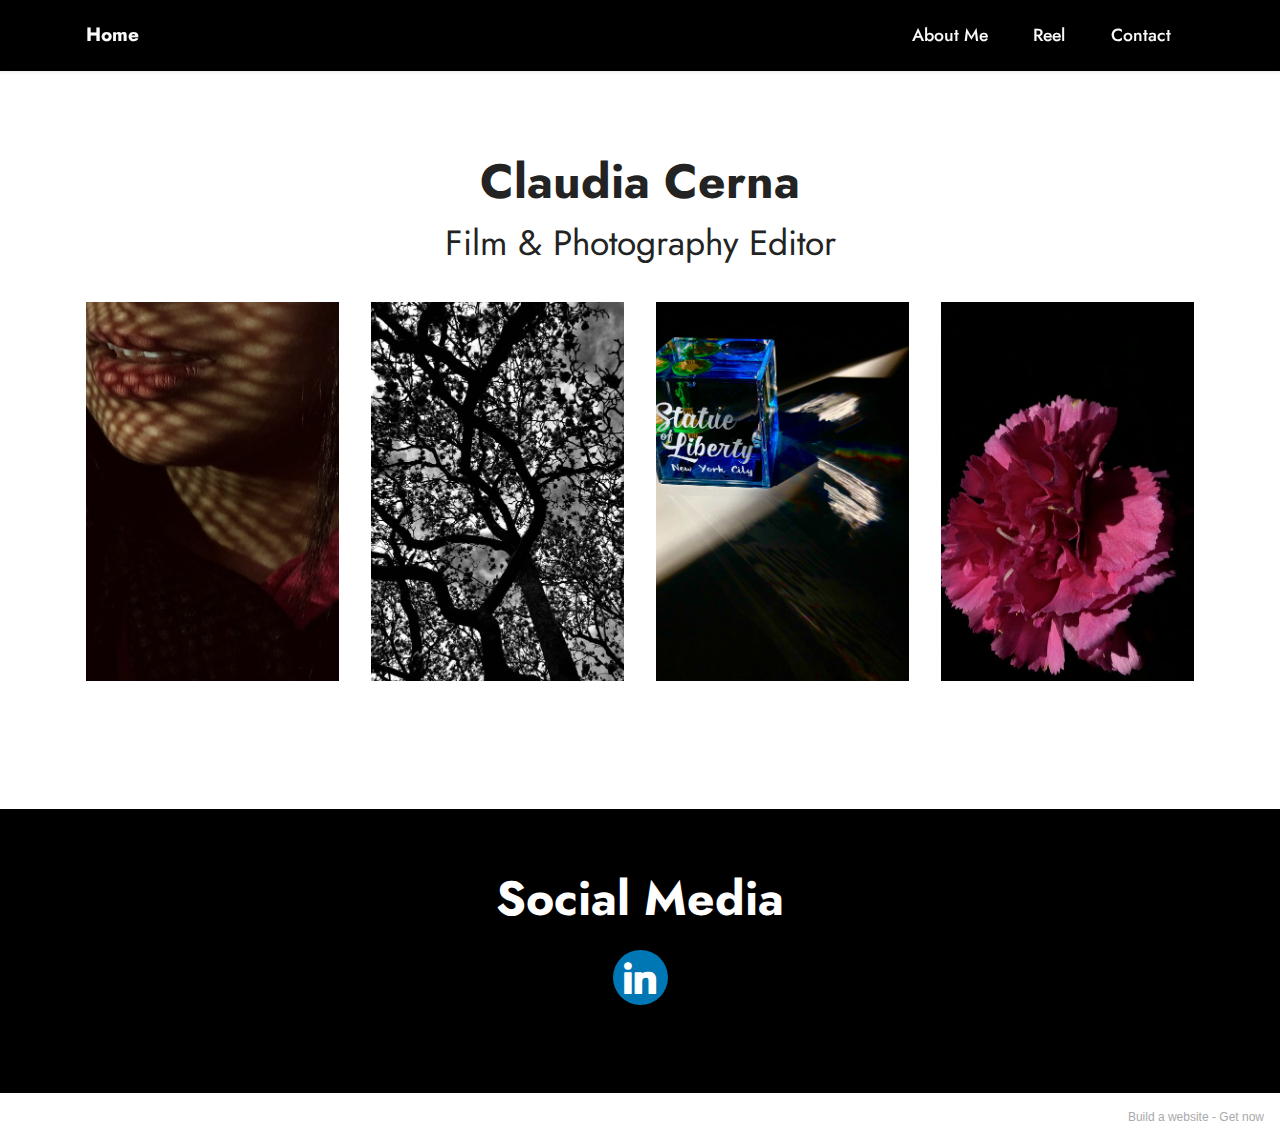
<file: index.html>
<!DOCTYPE html>
<html  >
<head>
  <!-- Site made with Mobirise Website Builder v5.5.2, https://mobirise.com -->
  <meta charset="UTF-8">
  <meta http-equiv="X-UA-Compatible" content="IE=edge">
  <meta name="generator" content="Mobirise v5.5.2, mobirise.com">
  <meta name="viewport" content="width=device-width, initial-scale=1, minimum-scale=1">
  <link rel="shortcut icon" href="assets/images/logo.png" type="image/x-icon">
  <meta name="description" content="">
  
  
  <title>Home</title>
  <link rel="stylesheet" href="assets/web/assets/mobirise-icons2/mobirise2.css">
  <link rel="stylesheet" href="assets/bootstrap/css/bootstrap.min.css">
  <link rel="stylesheet" href="assets/bootstrap/css/bootstrap-grid.min.css">
  <link rel="stylesheet" href="assets/bootstrap/css/bootstrap-reboot.min.css">
  <link rel="stylesheet" href="assets/dropdown/css/style.css">
  <link rel="stylesheet" href="assets/socicon/css/styles.css">
  <link rel="stylesheet" href="assets/theme/css/style.css">
  <link rel="preload" href="https://fonts.googleapis.com/css?family=Jost:100,200,300,400,500,600,700,800,900,100i,200i,300i,400i,500i,600i,700i,800i,900i&display=swap" as="style" onload="this.onload=null;this.rel='stylesheet'">
  <noscript><link rel="stylesheet" href="https://fonts.googleapis.com/css?family=Jost:100,200,300,400,500,600,700,800,900,100i,200i,300i,400i,500i,600i,700i,800i,900i&display=swap"></noscript>
  <link rel="preload" as="style" href="assets/mobirise/css/mbr-additional.css"><link rel="stylesheet" href="assets/mobirise/css/mbr-additional.css" type="text/css">
  
  
  
  
</head>
<body>
  
  <section data-bs-version="5.1" class="menu menu1 cid-sPxqlgmWLG" once="menu" id="menu1-k">
    

    <nav class="navbar navbar-dropdown navbar-fixed-top navbar-expand-lg">
        <div class="container">
            <div class="navbar-brand">
                
                <span class="navbar-caption-wrap"><a class="navbar-caption text-white text-primary display-7" href="index.html">Home</a></span>
            </div>
            <button class="navbar-toggler" type="button" data-toggle="collapse" data-bs-toggle="collapse" data-target="#navbarSupportedContent" data-bs-target="#navbarSupportedContent" aria-controls="navbarNavAltMarkup" aria-expanded="false" aria-label="Toggle navigation">
                <div class="hamburger">
                    <span></span>
                    <span></span>
                    <span></span>
                    <span></span>
                </div>
            </button>
            <div class="collapse navbar-collapse" id="navbarSupportedContent">
                <ul class="navbar-nav nav-dropdown nav-right" data-app-modern-menu="true"><li class="nav-item"><a class="nav-link link text-white text-primary display-4" href="page1.html">About Me</a></li>
                    <li class="nav-item"><a class="nav-link link text-white text-primary display-4" href="page2.html">Reel</a></li>
                    <li class="nav-item"><a class="nav-link link text-white text-primary display-4" href="page3.html">Contact</a>
                    </li></ul>
                
                
            </div>
        </div>
    </nav>
</section>

<section data-bs-version="5.1" class="gallery5 mbr-gallery cid-sPxqnMWlUn" id="gallery5-l">
    

    

    <div class="container">
        <div class="mbr-section-head">
            <h3 class="mbr-section-title mbr-fonts-style align-center m-0 display-2"><strong>Claudia Cerna</strong><br></h3>
            <h4 class="mbr-section-subtitle mbr-fonts-style align-center mb-0 mt-2 display-5">Film &amp; Photography Editor</h4>
        </div>
        <div class="row mbr-gallery mt-4">
            <div class="col-12 col-md-6 col-lg-3 item gallery-image active">
                <div class="item-wrapper" data-toggle="modal" data-bs-toggle="modal" data-target="#sZnWi44Vjy-modal" data-bs-target="#sZnWi44Vjy-modal">
                    <img class="w-100" src="assets/images/s.i.1.4-1-596x877.jpeg" alt="" data-slide-to="0" data-bs-slide-to="0" data-target="#lb-sZnWi44Vjy" data-bs-target="#lb-sZnWi44Vjy">
                    <div class="icon-wrapper">
                        <span class="mobi-mbri mobi-mbri-search mbr-iconfont mbr-iconfont-btn"></span>
                    </div>
                </div>
                
            </div>
            
            <div class="col-12 col-md-6 col-lg-3 item gallery-image">
                <div class="item-wrapper" data-toggle="modal" data-bs-toggle="modal" data-target="#sZnWi44Vjy-modal" data-bs-target="#sZnWi44Vjy-modal">
                    <img class="w-100" src="assets/images/img-9117-596x795.jpg" alt="" data-slide-to="1" data-bs-slide-to="1" data-target="#lb-sZnWi44Vjy" data-bs-target="#lb-sZnWi44Vjy">
                    <div class="icon-wrapper">
                        <span class="mobi-mbri mobi-mbri-search mbr-iconfont mbr-iconfont-btn"></span>
                    </div>
                </div>
                
            </div>
            <div class="col-12 col-md-6 col-lg-3 item gallery-image">
                <div class="item-wrapper" data-toggle="modal" data-bs-toggle="modal" data-target="#sZnWi44Vjy-modal" data-bs-target="#sZnWi44Vjy-modal">
                    <img class="w-100" src="assets/images/img-8108-596x795.jpg" alt="" data-slide-to="2" data-bs-slide-to="2" data-target="#lb-sZnWi44Vjy" data-bs-target="#lb-sZnWi44Vjy">
                    <div class="icon-wrapper">
                        <span class="mobi-mbri mobi-mbri-search mbr-iconfont mbr-iconfont-btn"></span>
                    </div>
                </div>
                
            </div><div class="col-12 col-md-6 col-lg-3 item gallery-image">
                <div class="item-wrapper" data-toggle="modal" data-bs-toggle="modal" data-target="#sZnWi44Vjy-modal" data-bs-target="#sZnWi44Vjy-modal">
                    <img class="w-100" src="assets/images/s.i.4.1-596x795.jpeg" alt="" data-slide-to="3" data-bs-slide-to="3" data-target="#lb-sZnWi44Vjy" data-bs-target="#lb-sZnWi44Vjy">
                    <div class="icon-wrapper">
                        <span class="mobi-mbri mobi-mbri-search mbr-iconfont mbr-iconfont-btn"></span>
                    </div>
                </div>
                
            </div>
        </div>

        <div class="modal mbr-slider" tabindex="-1" role="dialog" aria-hidden="true" id="sZnWi44Vjy-modal">
            <div class="modal-dialog" role="document">
                <div class="modal-content">
                    <div class="modal-body">
                        <div class="carousel slide" id="lb-sZnWi44Vjy" data-interval="5000" data-bs-interval="5000">
                            <div class="carousel-inner">
                                <div class="carousel-item active">
                                    <img class="d-block w-100" src="assets/images/s.i.1.4-1-596x877.jpeg" alt="">
                                </div>
                                
                                <div class="carousel-item">
                                    <img class="d-block w-100" src="assets/images/img-9117-596x795.jpg" alt="">
                                </div>
                                <div class="carousel-item">
                                    <img class="d-block w-100" src="assets/images/img-8108-596x795.jpg" alt="">
                                </div><div class="carousel-item">
                                    <img class="d-block w-100" src="assets/images/s.i.4.1-596x795.jpeg" alt="">
                                </div>
                            </div>
                            <ol class="carousel-indicators">
                                <li data-slide-to="0" data-bs-slide-to="0" class="active" data-target="#lb-sZnWi44Vjy" data-bs-target="#lb-sZnWi44Vjy"></li>
                                <li data-slide-to="1" data-bs-slide-to="1" data-target="#lb-sZnWi44Vjy" data-bs-target="#lb-sZnWi44Vjy"></li>
                                <li data-slide-to="2" data-bs-slide-to="2" data-target="#lb-sZnWi44Vjy" data-bs-target="#lb-sZnWi44Vjy"></li>
                                <li data-slide-to="3" data-bs-slide-to="3" data-target="#lb-sZnWi44Vjy" data-bs-target="#lb-sZnWi44Vjy"></li>
                            </ol>
                            <a role="button" href="" class="close" data-dismiss="modal" data-bs-dismiss="modal" aria-label="Close">
                            </a>
                            <a class="carousel-control-prev carousel-control" role="button" data-slide="prev" data-bs-slide="prev" href="#lb-sZnWi44Vjy">
                                <span class="mobi-mbri mobi-mbri-arrow-prev" aria-hidden="true"></span>
                                <span class="sr-only visually-hidden">Previous</span>
                            </a>
                            <a class="carousel-control-next carousel-control" role="button" data-slide="next" data-bs-slide="next" href="#lb-sZnWi44Vjy">
                                <span class="mobi-mbri mobi-mbri-arrow-next" aria-hidden="true"></span>
                                <span class="sr-only visually-hidden">Next</span>
                            </a>
                        </div>
                    </div>
                </div>
            </div>
        </div>
    </div>
</section>

<section data-bs-version="5.1" class="share3 cid-sPxtgaPAAP" id="share3-u">
    
     
    
    

    <div class="container">
        <div class="media-container-row">
            <div class="col-12">
                <h3 class="mbr-section-title align-center mb-3 mbr-fonts-style display-2">
                    <strong>Social Media</strong></h3>
                <div class="social-list align-center">
                   
                    
                        
                        
                        
                        
                        <a class="iconfont-wrapper bg-linkedin m-2" href="http://www.linkedin.com/in/claudia-cerna" target="_blank">
                            <span class="socicon-linkedin socicon"></span>
                        </a>
                        
                        
                        
                        
                        
                </div>
            </div>
        </div>
    </div>
</section><section style="background-color: #fff; font-family: -apple-system, BlinkMacSystemFont, 'Segoe UI', 'Roboto', 'Helvetica Neue', Arial, sans-serif; color:#aaa; font-size:12px; padding: 0; align-items: center; display: flex;"><a href="https://mobirise.site/d" style="flex: 1 1; height: 3rem; padding-left: 1rem;"></a><p style="flex: 0 0 auto; margin:0; padding-right:1rem;">Build a website - <a href="https://mobirise.site/w" style="color:#aaa;">Get now</a></p></section><script src="assets/bootstrap/js/bootstrap.bundle.min.js"></script>  <script src="assets/smoothscroll/smooth-scroll.js"></script>  <script src="assets/ytplayer/index.js"></script>  <script src="assets/dropdown/js/navbar-dropdown.js"></script>  <script src="assets/theme/js/script.js"></script>  
  
  
</body>
</html>
</file>
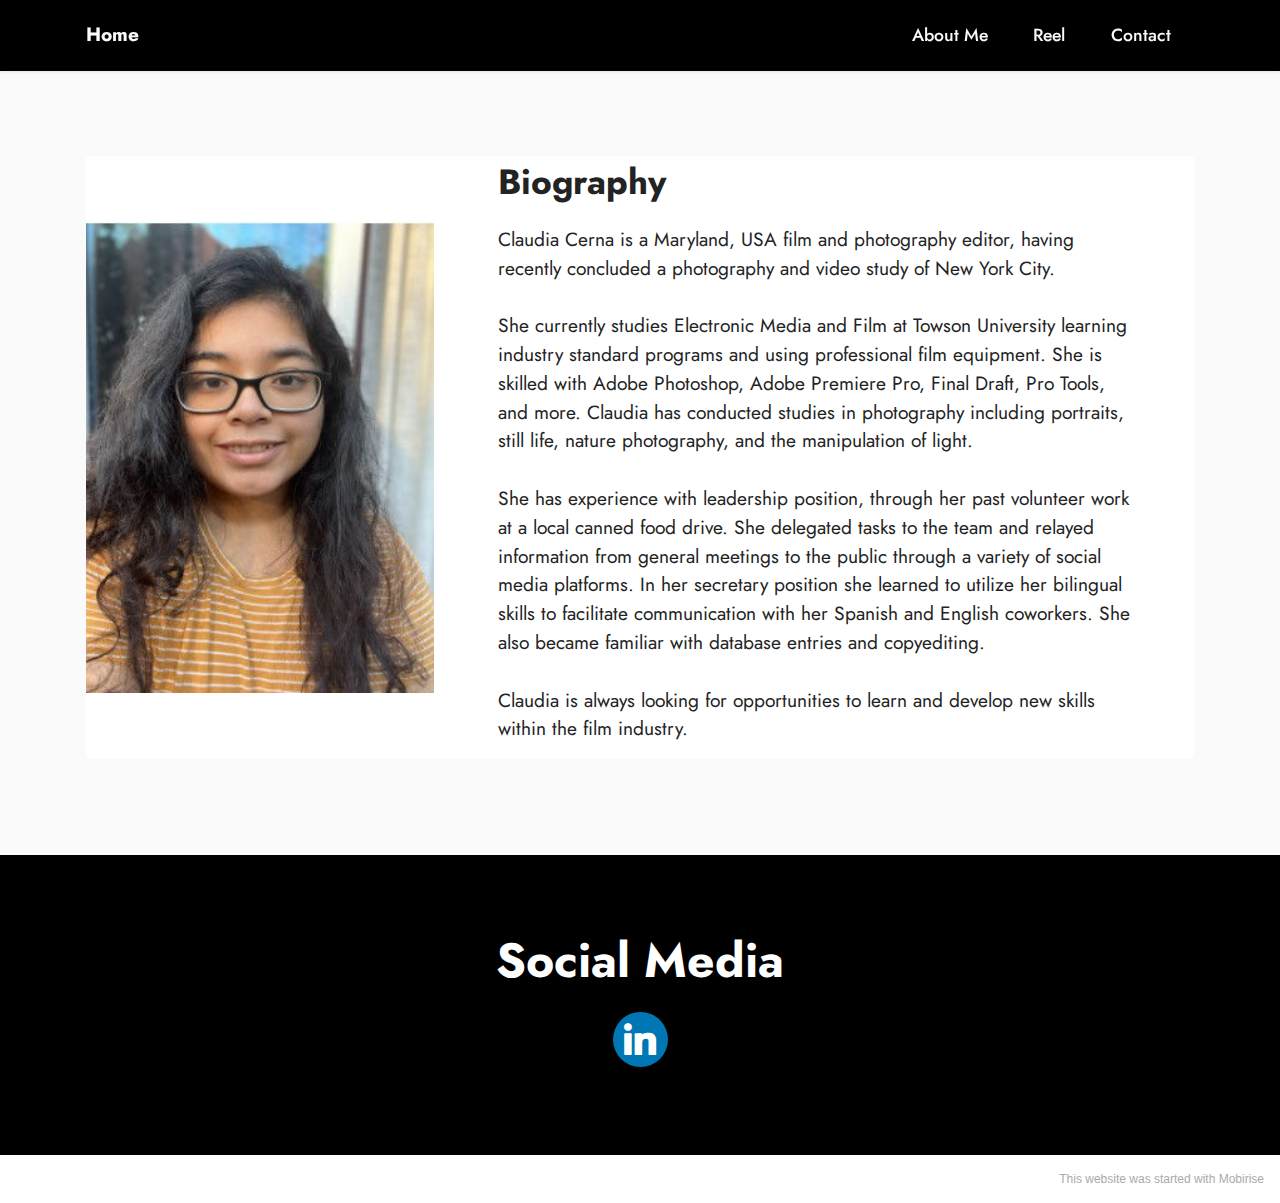
<file: page1.html>
<!DOCTYPE html>
<html  >
<head>
  <!-- Site made with Mobirise Website Builder v5.5.2, https://mobirise.com -->
  <meta charset="UTF-8">
  <meta http-equiv="X-UA-Compatible" content="IE=edge">
  <meta name="generator" content="Mobirise v5.5.2, mobirise.com">
  <meta name="viewport" content="width=device-width, initial-scale=1, minimum-scale=1">
  <link rel="shortcut icon" href="assets/images/logo.png" type="image/x-icon">
  <meta name="description" content="">
  
  
  <title>About Me</title>
  <link rel="stylesheet" href="assets/bootstrap/css/bootstrap.min.css">
  <link rel="stylesheet" href="assets/bootstrap/css/bootstrap-grid.min.css">
  <link rel="stylesheet" href="assets/bootstrap/css/bootstrap-reboot.min.css">
  <link rel="stylesheet" href="assets/dropdown/css/style.css">
  <link rel="stylesheet" href="assets/socicon/css/styles.css">
  <link rel="stylesheet" href="assets/theme/css/style.css">
  <link rel="preload" href="https://fonts.googleapis.com/css?family=Jost:100,200,300,400,500,600,700,800,900,100i,200i,300i,400i,500i,600i,700i,800i,900i&display=swap" as="style" onload="this.onload=null;this.rel='stylesheet'">
  <noscript><link rel="stylesheet" href="https://fonts.googleapis.com/css?family=Jost:100,200,300,400,500,600,700,800,900,100i,200i,300i,400i,500i,600i,700i,800i,900i&display=swap"></noscript>
  <link rel="preload" as="style" href="assets/mobirise/css/mbr-additional.css"><link rel="stylesheet" href="assets/mobirise/css/mbr-additional.css" type="text/css">
  
  
  
  
</head>
<body>
  
  <section data-bs-version="5.1" class="menu menu1 cid-sPxqlgmWLG" once="menu" id="menu1-n">
    

    <nav class="navbar navbar-dropdown navbar-fixed-top navbar-expand-lg">
        <div class="container">
            <div class="navbar-brand">
                
                <span class="navbar-caption-wrap"><a class="navbar-caption text-white text-primary display-7" href="index.html">Home</a></span>
            </div>
            <button class="navbar-toggler" type="button" data-toggle="collapse" data-bs-toggle="collapse" data-target="#navbarSupportedContent" data-bs-target="#navbarSupportedContent" aria-controls="navbarNavAltMarkup" aria-expanded="false" aria-label="Toggle navigation">
                <div class="hamburger">
                    <span></span>
                    <span></span>
                    <span></span>
                    <span></span>
                </div>
            </button>
            <div class="collapse navbar-collapse" id="navbarSupportedContent">
                <ul class="navbar-nav nav-dropdown nav-right" data-app-modern-menu="true"><li class="nav-item"><a class="nav-link link text-white text-primary display-4" href="page1.html">About Me</a></li>
                    <li class="nav-item"><a class="nav-link link text-white text-primary display-4" href="page2.html">Reel</a></li>
                    <li class="nav-item"><a class="nav-link link text-white text-primary display-4" href="page3.html">Contact</a>
                    </li></ul>
                
                
            </div>
        </div>
    </nav>
</section>

<section data-bs-version="5.1" class="team2 cid-sPxtTapuw4" xmlns="http://www.w3.org/1999/html" id="team2-v">
    
    
    <div class="container">
        <div class="card">
            <div class="card-wrapper">
                <div class="row align-items-center">
                    <div class="col-12 col-md-4">
                        <div class="image-wrapper">
                            <img src="assets/images/screenshot-1-277x375.jpg" alt="Mobirise">
                        </div>
                    </div>
                    <div class="col-12 col-md">
                        <div class="card-box">
                            <h5 class="card-title mbr-fonts-style m-0 mb-3 display-5">
                                <strong>Biography</strong></h5>
                            
                            <p class="mbr-text mbr-fonts-style display-7">Claudia Cerna is a Maryland, USA film and photography editor, having recently concluded a photography and video study of New York City.
<br>
<br>She currently studies Electronic Media and Film at Towson University learning industry standard programs and using professional film equipment. She is skilled with Adobe Photoshop, Adobe Premiere Pro, Final Draft, Pro Tools, and more. Claudia has conducted studies in photography including portraits, still life, nature photography, and the manipulation of light.
<br>
<br>She has experience with leadership position, through her past volunteer work at a local canned food drive. She delegated tasks to the team and relayed information from general meetings to the public through a variety of social media platforms. In her secretary position she learned to utilize her bilingual skills to facilitate communication with her Spanish and English coworkers. She also became familiar with database entries and copyediting.&nbsp;<br>
<br>Claudia is always looking for opportunities to learn and develop new skills within the film industry.</p>
                            
                        </div>
                    </div>
                </div>
            </div>
        </div>
        
        
    </div>
</section>

<section data-bs-version="5.1" class="share3 cid-sPxMhbxjfX" id="share3-12">
    
     
    
    

    <div class="container">
        <div class="media-container-row">
            <div class="col-12">
                <h3 class="mbr-section-title align-center mb-3 mbr-fonts-style display-2">
                    <strong>Social Media</strong></h3>
                <div class="social-list align-center">
                   
                    
                        
                        
                        
                        
                        <a class="iconfont-wrapper bg-linkedin m-2" href="http://www.linkedin.com/in/claudia-cerna" target="_blank">
                            <span class="socicon-linkedin socicon"></span>
                        </a>
                        
                        
                        
                        
                        
                </div>
            </div>
        </div>
    </div>
</section><section style="background-color: #fff; font-family: -apple-system, BlinkMacSystemFont, 'Segoe UI', 'Roboto', 'Helvetica Neue', Arial, sans-serif; color:#aaa; font-size:12px; padding: 0; align-items: center; display: flex;"><a href="https://mobirise.site/b" style="flex: 1 1; height: 3rem; padding-left: 1rem;"></a><p style="flex: 0 0 auto; margin:0; padding-right:1rem;">This <a href="https://mobirise.site/e" style="color:#aaa;">website</a> was started with Mobirise</p></section><script src="assets/bootstrap/js/bootstrap.bundle.min.js"></script>  <script src="assets/smoothscroll/smooth-scroll.js"></script>  <script src="assets/ytplayer/index.js"></script>  <script src="assets/dropdown/js/navbar-dropdown.js"></script>  <script src="assets/theme/js/script.js"></script>  
  
  
</body>
</html>
</file>
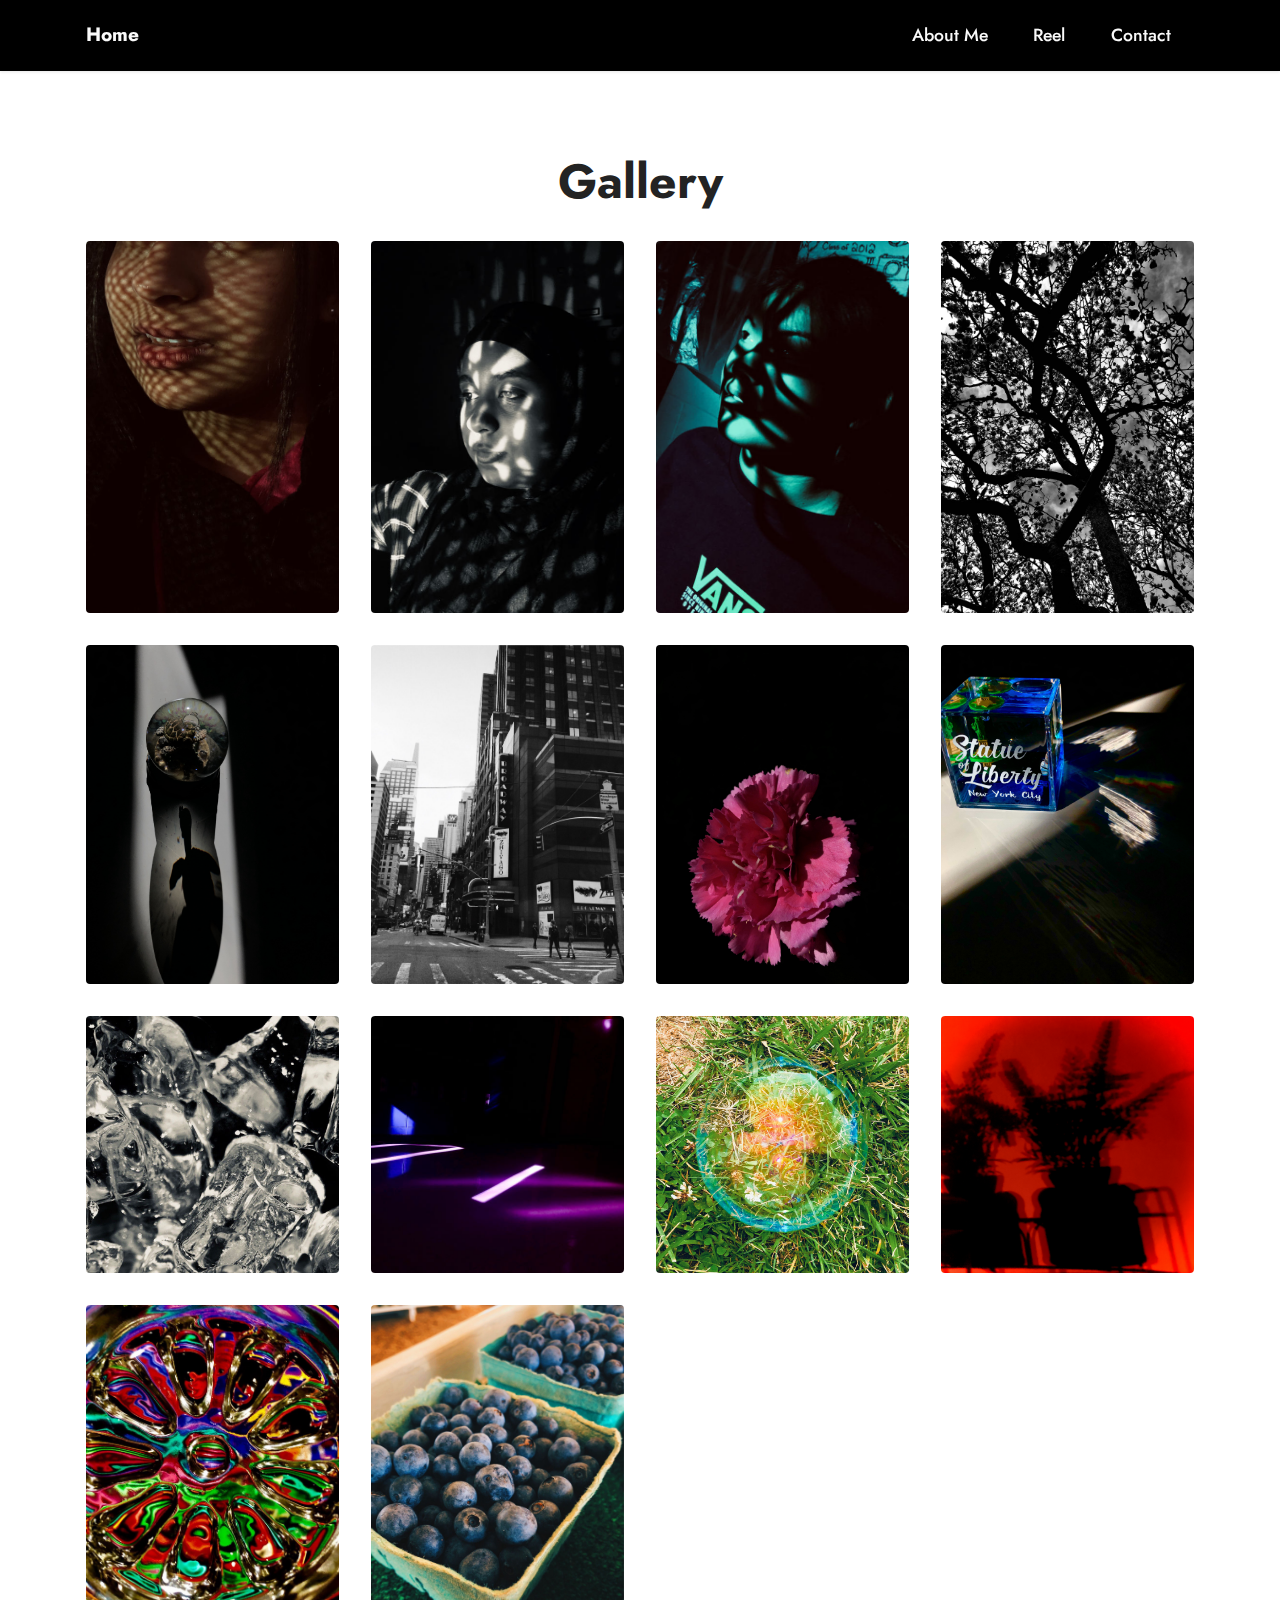
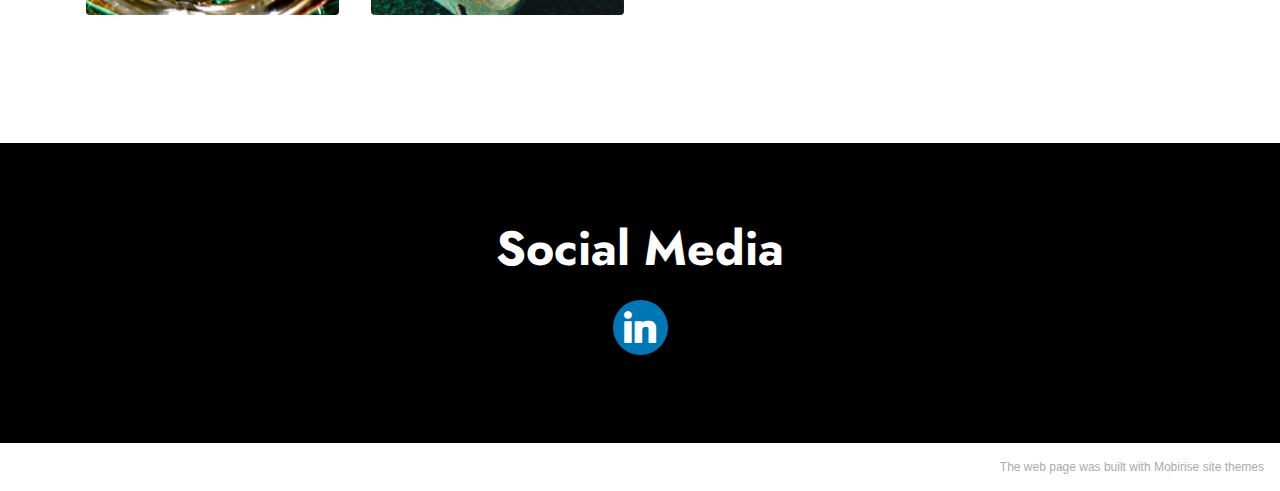
<file: page2.html>
<!DOCTYPE html>
<html  >
<head>
  <!-- Site made with Mobirise Website Builder v5.5.2, https://mobirise.com -->
  <meta charset="UTF-8">
  <meta http-equiv="X-UA-Compatible" content="IE=edge">
  <meta name="generator" content="Mobirise v5.5.2, mobirise.com">
  <meta name="viewport" content="width=device-width, initial-scale=1, minimum-scale=1">
  <link rel="shortcut icon" href="assets/images/logo.png" type="image/x-icon">
  <meta name="description" content="">
  
  
  <title>Reel</title>
  <link rel="stylesheet" href="assets/bootstrap/css/bootstrap.min.css">
  <link rel="stylesheet" href="assets/bootstrap/css/bootstrap-grid.min.css">
  <link rel="stylesheet" href="assets/bootstrap/css/bootstrap-reboot.min.css">
  <link rel="stylesheet" href="assets/dropdown/css/style.css">
  <link rel="stylesheet" href="assets/socicon/css/styles.css">
  <link rel="stylesheet" href="assets/theme/css/style.css">
  <link rel="preload" href="https://fonts.googleapis.com/css?family=Jost:100,200,300,400,500,600,700,800,900,100i,200i,300i,400i,500i,600i,700i,800i,900i&display=swap" as="style" onload="this.onload=null;this.rel='stylesheet'">
  <noscript><link rel="stylesheet" href="https://fonts.googleapis.com/css?family=Jost:100,200,300,400,500,600,700,800,900,100i,200i,300i,400i,500i,600i,700i,800i,900i&display=swap"></noscript>
  <link rel="preload" as="style" href="assets/mobirise/css/mbr-additional.css"><link rel="stylesheet" href="assets/mobirise/css/mbr-additional.css" type="text/css">
  
  
  
  
</head>
<body>
  
  <section data-bs-version="5.1" class="menu menu1 cid-sPxqlgmWLG" once="menu" id="menu1-p">
    

    <nav class="navbar navbar-dropdown navbar-fixed-top navbar-expand-lg">
        <div class="container">
            <div class="navbar-brand">
                
                <span class="navbar-caption-wrap"><a class="navbar-caption text-white text-primary display-7" href="index.html">Home</a></span>
            </div>
            <button class="navbar-toggler" type="button" data-toggle="collapse" data-bs-toggle="collapse" data-target="#navbarSupportedContent" data-bs-target="#navbarSupportedContent" aria-controls="navbarNavAltMarkup" aria-expanded="false" aria-label="Toggle navigation">
                <div class="hamburger">
                    <span></span>
                    <span></span>
                    <span></span>
                    <span></span>
                </div>
            </button>
            <div class="collapse navbar-collapse" id="navbarSupportedContent">
                <ul class="navbar-nav nav-dropdown nav-right" data-app-modern-menu="true"><li class="nav-item"><a class="nav-link link text-white text-primary display-4" href="page1.html">About Me</a></li>
                    <li class="nav-item"><a class="nav-link link text-white text-primary display-4" href="page2.html">Reel</a></li>
                    <li class="nav-item"><a class="nav-link link text-white text-primary display-4" href="page3.html">Contact</a>
                    </li></ul>
                
                
            </div>
        </div>
    </nav>
</section>

<section data-bs-version="5.1" class="gallery1 cid-sPxxfgyZNL" id="gallery1-y">
    
    
    <div class="container">
        <div class="mbr-section-head">
            <h4 class="mbr-section-title mbr-fonts-style align-center mb-0 display-2">
                <strong>Gallery</strong></h4>
            
        </div>
        <div class="row mt-4">
            <div class="item features-image сol-12 col-md-6 col-lg-3 active">
                <div class="item-wrapper">
                    <div class="item-img">
                        <img src="assets/images/s.i.1.4-596x877.jpg" data-slide-to="0" data-bs-slide-to="0" alt="">
                    </div>
                    
                    
                </div>
            </div>
            
            <div class="item features-image сol-12 col-md-6 col-lg-3">
                <div class="item-wrapper">
                    <div class="item-img">
                        <img src="assets/images/image-2-596x795.jpg" data-slide-to="1" data-bs-slide-to="1" alt="">
                    </div>
                    
                    
                </div>
            </div>
            <div class="item features-image сol-12 col-md-6 col-lg-3">
                <div class="item-wrapper">
                    <div class="item-img">
                        <img src="assets/images/image-3-596x778.jpg" alt="" title="" data-slide-to="2" data-bs-slide-to="2">
                    </div>
                    
                    
                </div>
            </div><div class="item features-image сol-12 col-md-6 col-lg-3">
                <div class="item-wrapper">
                    <div class="item-img">
                        <img src="assets/images/img-9117-3024x4032.jpg" alt="" title="" data-slide-to="3" data-bs-slide-to="3">
                    </div>
                    
                    
                </div>
            </div><div class="item features-image сol-12 col-md-6 col-lg-3">
                <div class="item-wrapper">
                    <div class="item-img">
                        <img src="assets/images/image-9-3024x4032.jpg" alt="" title="" data-slide-to="4" data-bs-slide-to="4">
                    </div>
                    
                    
                </div>
            </div><div class="item features-image сol-12 col-md-6 col-lg-3">
                <div class="item-wrapper">
                    <div class="item-img">
                        <img src="assets/images/image-8-1195x1600.jpg" alt="" title="" data-slide-to="5" data-bs-slide-to="5">
                    </div>
                    
                    
                </div>
            </div><div class="item features-image сol-12 col-md-6 col-lg-3">
                <div class="item-wrapper">
                    <div class="item-img">
                        <img src="assets/images/image-10-3024x4032.jpg" alt="" title="" data-slide-to="6" data-bs-slide-to="6">
                    </div>
                    
                    
                </div>
            </div><div class="item features-image сol-12 col-md-6 col-lg-3">
                <div class="item-wrapper">
                    <div class="item-img">
                        <img src="assets/images/image-11-3024x4032.jpg" alt="" title="" data-slide-to="7" data-bs-slide-to="7">
                    </div>
                    
                    
                </div>
            </div><div class="item features-image сol-12 col-md-6 col-lg-3">
                <div class="item-wrapper">
                    <div class="item-img">
                        <img src="assets/images/image-7-1200x836.jpg" alt="" title="" data-slide-to="8" data-bs-slide-to="8">
                    </div>
                    
                    
                </div>
            </div><div class="item features-image сol-12 col-md-6 col-lg-3">
                <div class="item-wrapper">
                    <div class="item-img">
                        <img src="assets/images/image-4-596x526.jpg" alt="" title="" data-slide-to="9" data-bs-slide-to="9">
                    </div>
                    
                    
                </div>
            </div><div class="item features-image сol-12 col-md-6 col-lg-3">
                <div class="item-wrapper">
                    <div class="item-img">
                        <img src="assets/images/image-12-2117x1809.jpg" alt="" title="" data-slide-to="10" data-bs-slide-to="10">
                    </div>
                    
                    
                </div>
            </div><div class="item features-image сol-12 col-md-6 col-lg-3">
                <div class="item-wrapper">
                    <div class="item-img">
                        <img src="assets/images/image-5-2859x2903.jpg" alt="" title="" data-slide-to="11" data-bs-slide-to="11">
                    </div>
                    
                    
                </div>
            </div><div class="item features-image сol-12 col-md-6 col-lg-3">
                <div class="item-wrapper">
                    <div class="item-img">
                        <img src="assets/images/image-13-1200x1307.jpg" alt="" title="" data-slide-to="12" data-bs-slide-to="12">
                    </div>
                    
                    
                </div>
            </div><div class="item features-image сol-12 col-md-6 col-lg-3">
                <div class="item-wrapper">
                    <div class="item-img">
                        <img src="assets/images/image-14-1200x1473.jpg" alt="" title="" data-slide-to="13" data-bs-slide-to="13">
                    </div>
                    
                    
                </div>
            </div>
        </div>
    </div>
</section>

<section data-bs-version="5.1" class="share3 cid-sPxLWH5BMJ" id="share3-11">
    
     
    
    

    <div class="container">
        <div class="media-container-row">
            <div class="col-12">
                <h3 class="mbr-section-title align-center mb-3 mbr-fonts-style display-2">
                    <strong>Social Media</strong></h3>
                <div class="social-list align-center">
                   
                    
                        
                        
                        
                        
                        <a class="iconfont-wrapper bg-linkedin m-2" href="http://www.linkedin.com/in/claudia-cerna" target="_blank">
                            <span class="socicon-linkedin socicon"></span>
                        </a>
                        
                        
                        
                        
                        
                </div>
            </div>
        </div>
    </div>
</section><section style="background-color: #fff; font-family: -apple-system, BlinkMacSystemFont, 'Segoe UI', 'Roboto', 'Helvetica Neue', Arial, sans-serif; color:#aaa; font-size:12px; padding: 0; align-items: center; display: flex;"><a href="https://mobirise.site/g" style="flex: 1 1; height: 3rem; padding-left: 1rem;"></a><p style="flex: 0 0 auto; margin:0; padding-right:1rem;"><a href="https://mobirise.site/q" style="color:#aaa;">The web page</a> was built with Mobirise site themes</p></section><script src="assets/bootstrap/js/bootstrap.bundle.min.js"></script>  <script src="assets/smoothscroll/smooth-scroll.js"></script>  <script src="assets/ytplayer/index.js"></script>  <script src="assets/dropdown/js/navbar-dropdown.js"></script>  <script src="assets/theme/js/script.js"></script>  
  
  
</body>
</html>
</file>
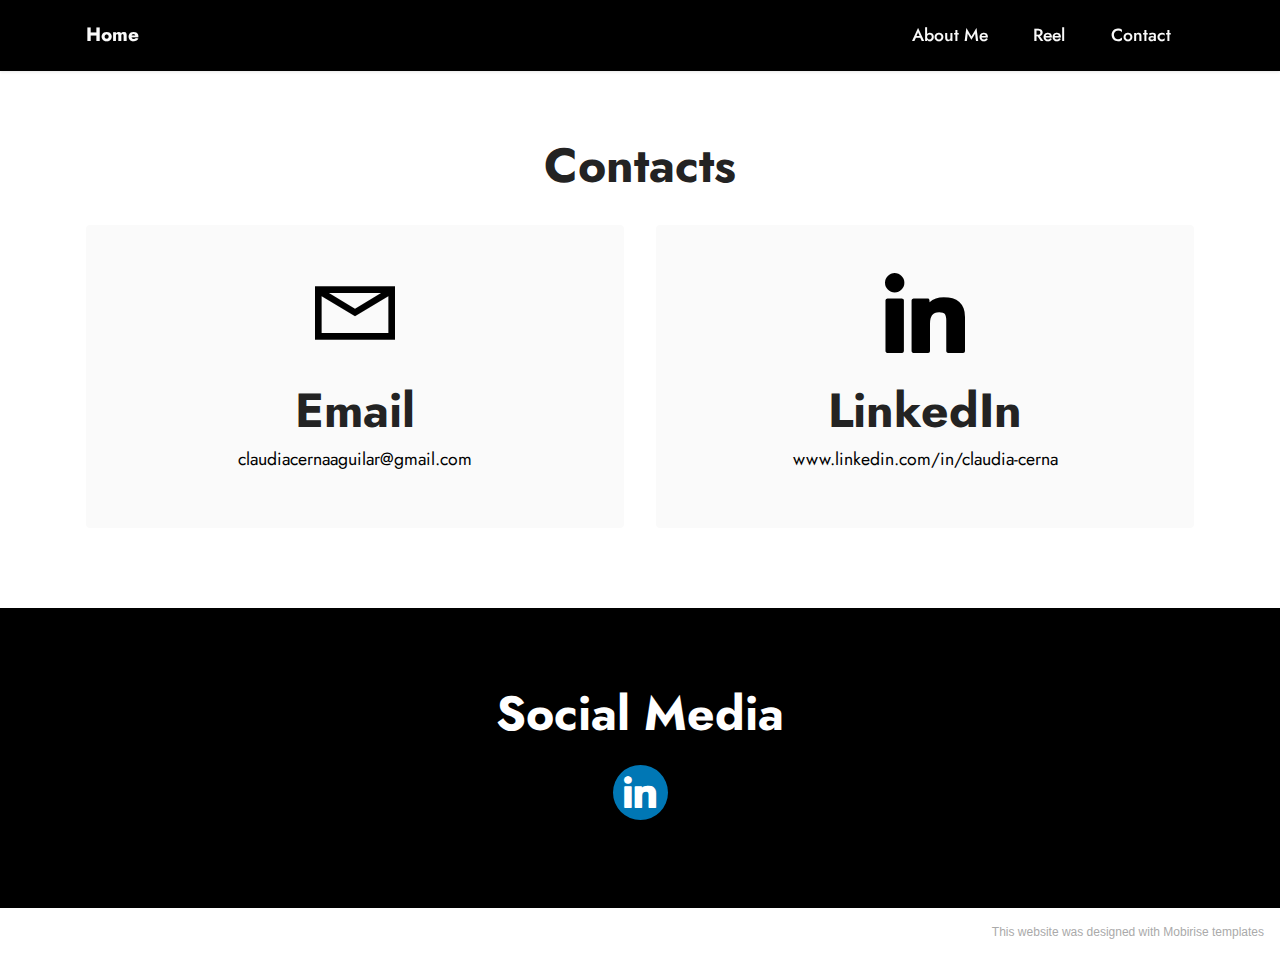
<file: page3.html>
<!DOCTYPE html>
<html  >
<head>
  <!-- Site made with Mobirise Website Builder v5.5.2, https://mobirise.com -->
  <meta charset="UTF-8">
  <meta http-equiv="X-UA-Compatible" content="IE=edge">
  <meta name="generator" content="Mobirise v5.5.2, mobirise.com">
  <meta name="viewport" content="width=device-width, initial-scale=1, minimum-scale=1">
  <link rel="shortcut icon" href="assets/images/logo.png" type="image/x-icon">
  <meta name="description" content="">
  
  
  <title>Contact</title>
  <link rel="stylesheet" href="assets/web/assets/mobirise-icons2/mobirise2.css">
  <link rel="stylesheet" href="assets/bootstrap/css/bootstrap.min.css">
  <link rel="stylesheet" href="assets/bootstrap/css/bootstrap-grid.min.css">
  <link rel="stylesheet" href="assets/bootstrap/css/bootstrap-reboot.min.css">
  <link rel="stylesheet" href="assets/dropdown/css/style.css">
  <link rel="stylesheet" href="assets/socicon/css/styles.css">
  <link rel="stylesheet" href="assets/theme/css/style.css">
  <link rel="preload" href="https://fonts.googleapis.com/css?family=Jost:100,200,300,400,500,600,700,800,900,100i,200i,300i,400i,500i,600i,700i,800i,900i&display=swap" as="style" onload="this.onload=null;this.rel='stylesheet'">
  <noscript><link rel="stylesheet" href="https://fonts.googleapis.com/css?family=Jost:100,200,300,400,500,600,700,800,900,100i,200i,300i,400i,500i,600i,700i,800i,900i&display=swap"></noscript>
  <link rel="preload" as="style" href="assets/mobirise/css/mbr-additional.css"><link rel="stylesheet" href="assets/mobirise/css/mbr-additional.css" type="text/css">
  
  
  
  
</head>
<body>
  
  <section data-bs-version="5.1" class="menu menu1 cid-sPxqlgmWLG" once="menu" id="menu1-r">
    

    <nav class="navbar navbar-dropdown navbar-fixed-top navbar-expand-lg">
        <div class="container">
            <div class="navbar-brand">
                
                <span class="navbar-caption-wrap"><a class="navbar-caption text-white text-primary display-7" href="index.html">Home</a></span>
            </div>
            <button class="navbar-toggler" type="button" data-toggle="collapse" data-bs-toggle="collapse" data-target="#navbarSupportedContent" data-bs-target="#navbarSupportedContent" aria-controls="navbarNavAltMarkup" aria-expanded="false" aria-label="Toggle navigation">
                <div class="hamburger">
                    <span></span>
                    <span></span>
                    <span></span>
                    <span></span>
                </div>
            </button>
            <div class="collapse navbar-collapse" id="navbarSupportedContent">
                <ul class="navbar-nav nav-dropdown nav-right" data-app-modern-menu="true"><li class="nav-item"><a class="nav-link link text-white text-primary display-4" href="page1.html">About Me</a></li>
                    <li class="nav-item"><a class="nav-link link text-white text-primary display-4" href="page2.html">Reel</a></li>
                    <li class="nav-item"><a class="nav-link link text-white text-primary display-4" href="page3.html">Contact</a>
                    </li></ul>
                
                
            </div>
        </div>
    </nav>
</section>

<section data-bs-version="5.1" class="contacts1 cid-sPxvz6DPf5" id="contacts1-w">

    

    
    <div class="container">
        <div class="mbr-section-head">
            <h3 class="mbr-section-title mbr-fonts-style align-center mb-0 display-2">
                <strong>Contacts</strong>
            </h3>
            
        </div>
        <div class="row justify-content-center mt-4">
            <div class="card col-12 col-lg-6">
                <div class="card-wrapper">
                    <div class="card-box align-center">
                        <div class="image-wrapper">
                            <span class="mbr-iconfont mobi-mbri-letter mobi-mbri"></span>
                        </div>
                        <h4 class="card-title mbr-fonts-style mb-2 display-2">
                            <strong>Email</strong>
                        </h4>
                        <p class="mbr-text mbr-fonts-style mb-2 display-4">
                            <a href="mailto:claudiacernaaguilar@gmail.com" class="text-primary">claudiacernaaguilar@gmail.com</a></p>
                        
                    </div>
                </div>
            </div>
            <div class="card col-12 col-lg-6">
                <div class="card-wrapper">
                    <div class="card-box align-center">
                        <div class="image-wrapper">
                            <span class="mbr-iconfont socicon-linkedin socicon"></span>
                        </div>
                        <h4 class="card-title mbr-fonts-style align-center mb-2 display-2">
                            <strong>LinkedIn</strong>
                        </h4>
                        <p class="mbr-text mbr-fonts-style mb-2 display-4"><a href="http://www.linkedin.com/in/claudia-cerna" class="text-primary">www.linkedin.com/in/claudia-cerna</a></p>
                        
                    </div>
                </div>
            </div>
        </div>
    </div>
</section>

<section data-bs-version="5.1" class="share3 cid-sPxLKzKU8q" id="share3-10">
    
     
    
    

    <div class="container">
        <div class="media-container-row">
            <div class="col-12">
                <h3 class="mbr-section-title align-center mb-3 mbr-fonts-style display-2">
                    <strong>Social Media</strong></h3>
                <div class="social-list align-center">
                   
                    
                        
                        
                        
                        
                        <a class="iconfont-wrapper bg-linkedin m-2" href="http://www.linkedin.com/in/claudia-cerna" target="_blank">
                            <span class="socicon-linkedin socicon"></span>
                        </a>
                        
                        
                        
                        
                        
                </div>
            </div>
        </div>
    </div>
</section><section style="background-color: #fff; font-family: -apple-system, BlinkMacSystemFont, 'Segoe UI', 'Roboto', 'Helvetica Neue', Arial, sans-serif; color:#aaa; font-size:12px; padding: 0; align-items: center; display: flex;"><a href="https://mobirise.site/o" style="flex: 1 1; height: 3rem; padding-left: 1rem;"></a><p style="flex: 0 0 auto; margin:0; padding-right:1rem;"><a href="https://mobirise.site/r" style="color:#aaa;">This website</a> was designed with Mobirise templates</p></section><script src="assets/bootstrap/js/bootstrap.bundle.min.js"></script>  <script src="assets/smoothscroll/smooth-scroll.js"></script>  <script src="assets/ytplayer/index.js"></script>  <script src="assets/dropdown/js/navbar-dropdown.js"></script>  <script src="assets/theme/js/script.js"></script>  
  
  
</body>
</html>
</file>
<file: assets/web/assets/mobirise-icons2/mobirise2.css>
@font-face {
  font-family: 'Moririse2';
  font-display: swap;
  src:  url('mobirise2.eot?f2bix4');
  src:  url('mobirise2.eot?f2bix4#iefix') format('embedded-opentype'),
    url('mobirise2.ttf?f2bix4') format('truetype'),
    url('mobirise2.woff?f2bix4') format('woff'),
    url('mobirise2.svg?f2bix4#mobirise2') format('svg');
  font-weight: normal;
  font-style: normal;
}

[class^="mobi-"], [class*=" mobi-"] {
  /* use !important to prevent issues with browser extensions that change fonts */
  font-family: 'Moririse2' !important;
  speak: none;
  font-style: normal;
  font-weight: normal;
  font-variant: normal;
  text-transform: none;
  line-height: 1;

  /* Better Font Rendering =========== */
  -webkit-font-smoothing: antialiased;
  -moz-osx-font-smoothing: grayscale;
}

.mobi-mbri-add-submenu:before {
  content: "\e900";
}
.mobi-mbri-alert:before {
  content: "\e901";
}
.mobi-mbri-align-center:before {
  content: "\e902";
}
.mobi-mbri-align-justify:before {
  content: "\e903";
}
.mobi-mbri-align-left:before {
  content: "\e904";
}
.mobi-mbri-align-right:before {
  content: "\e905";
}
.mobi-mbri-android:before {
  content: "\e906";
}
.mobi-mbri-apple:before {
  content: "\e907";
}
.mobi-mbri-arrow-down:before {
  content: "\e908";
}
.mobi-mbri-arrow-next:before {
  content: "\e909";
}
.mobi-mbri-arrow-prev:before {
  content: "\e90a";
}
.mobi-mbri-arrow-up:before {
  content: "\e90b";
}
.mobi-mbri-bold:before {
  content: "\e90c";
}
.mobi-mbri-bookmark:before {
  content: "\e90d";
}
.mobi-mbri-bootstrap:before {
  content: "\e90e";
}
.mobi-mbri-briefcase:before {
  content: "\e90f";
}
.mobi-mbri-browse:before {
  content: "\e910";
}
.mobi-mbri-bulleted-list:before {
  content: "\e911";
}
.mobi-mbri-calendar:before {
  content: "\e912";
}
.mobi-mbri-camera:before {
  content: "\e913";
}
.mobi-mbri-cart-add:before {
  content: "\e914";
}
.mobi-mbri-cart-full:before {
  content: "\e915";
}
.mobi-mbri-cash:before {
  content: "\e916";
}
.mobi-mbri-change-style:before {
  content: "\e917";
}
.mobi-mbri-chat:before {
  content: "\e918";
}
.mobi-mbri-clock:before {
  content: "\e919";
}
.mobi-mbri-close:before {
  content: "\e91a";
}
.mobi-mbri-cloud:before {
  content: "\e91b";
}
.mobi-mbri-code:before {
  content: "\e91c";
}
.mobi-mbri-contact-form:before {
  content: "\e91d";
}
.mobi-mbri-credit-card:before {
  content: "\e91e";
}
.mobi-mbri-cursor-click:before {
  content: "\e91f";
}
.mobi-mbri-cust-feedback:before {
  content: "\e920";
}
.mobi-mbri-database:before {
  content: "\e921";
}
.mobi-mbri-delivery:before {
  content: "\e922";
}
.mobi-mbri-desktop:before {
  content: "\e923";
}
.mobi-mbri-devices:before {
  content: "\e924";
}
.mobi-mbri-down:before {
  content: "\e925";
}
.mobi-mbri-download-2:before {
  content: "\e926";
}
.mobi-mbri-download:before {
  content: "\e927";
}
.mobi-mbri-drag-n-drop-2:before {
  content: "\e928";
}
.mobi-mbri-drag-n-drop:before {
  content: "\e929";
}
.mobi-mbri-edit-2:before {
  content: "\e92a";
}
.mobi-mbri-edit:before {
  content: "\e92b";
}
.mobi-mbri-error:before {
  content: "\e92c";
}
.mobi-mbri-extension:before {
  content: "\e92d";
}
.mobi-mbri-features:before {
  content: "\e92e";
}
.mobi-mbri-file:before {
  content: "\e92f";
}
.mobi-mbri-flag:before {
  content: "\e930";
}
.mobi-mbri-folder:before {
  content: "\e931";
}
.mobi-mbri-gift:before {
  content: "\e932";
}
.mobi-mbri-github:before {
  content: "\e933";
}
.mobi-mbri-globe-2:before {
  content: "\e934";
}
.mobi-mbri-globe:before {
  content: "\e935";
}
.mobi-mbri-growing-chart:before {
  content: "\e936";
}
.mobi-mbri-hearth:before {
  content: "\e937";
}
.mobi-mbri-help:before {
  content: "\e938";
}
.mobi-mbri-home:before {
  content: "\e939";
}
.mobi-mbri-hot-cup:before {
  content: "\e93a";
}
.mobi-mbri-idea:before {
  content: "\e93b";
}
.mobi-mbri-image-gallery:before {
  content: "\e93c";
}
.mobi-mbri-image-slider:before {
  content: "\e93d";
}
.mobi-mbri-info:before {
  content: "\e93e";
}
.mobi-mbri-italic:before {
  content: "\e93f";
}
.mobi-mbri-key:before {
  content: "\e940";
}
.mobi-mbri-laptop:before {
  content: "\e941";
}
.mobi-mbri-layers:before {
  content: "\e942";
}
.mobi-mbri-left-right:before {
  content: "\e943";
}
.mobi-mbri-left:before {
  content: "\e944";
}
.mobi-mbri-letter:before {
  content: "\e945";
}
.mobi-mbri-like:before {
  content: "\e946";
}
.mobi-mbri-link:before {
  content: "\e947";
}
.mobi-mbri-lock:before {
  content: "\e948";
}
.mobi-mbri-login:before {
  content: "\e949";
}
.mobi-mbri-logout:before {
  content: "\e94a";
}
.mobi-mbri-magic-stick:before {
  content: "\e94b";
}
.mobi-mbri-map-pin:before {
  content: "\e94c";
}
.mobi-mbri-menu:before {
  content: "\e94d";
}
.mobi-mbri-mobile-2:before {
  content: "\e94e";
}
.mobi-mbri-mobile-horizontal:before {
  content: "\e94f";
}
.mobi-mbri-mobile:before {
  content: "\e950";
}
.mobi-mbri-mobirise:before {
  content: "\e951";
}
.mobi-mbri-more-horizontal:before {
  content: "\e952";
}
.mobi-mbri-more-vertical:before {
  content: "\e953";
}
.mobi-mbri-music:before {
  content: "\e954";
}
.mobi-mbri-new-file:before {
  content: "\e955";
}
.mobi-mbri-numbered-list:before {
  content: "\e956";
}
.mobi-mbri-opened-folder:before {
  content: "\e957";
}
.mobi-mbri-pages:before {
  content: "\e958";
}
.mobi-mbri-paper-plane:before {
  content: "\e959";
}
.mobi-mbri-paperclip:before {
  content: "\e95a";
}
.mobi-mbri-phone:before {
  content: "\e95b";
}
.mobi-mbri-photo:before {
  content: "\e95c";
}
.mobi-mbri-photos:before {
  content: "\e95d";
}
.mobi-mbri-pin:before {
  content: "\e95e";
}
.mobi-mbri-play:before {
  content: "\e95f";
}
.mobi-mbri-plus:before {
  content: "\e960";
}
.mobi-mbri-preview:before {
  content: "\e961";
}
.mobi-mbri-print:before {
  content: "\e962";
}
.mobi-mbri-protect:before {
  content: "\e963";
}
.mobi-mbri-question:before {
  content: "\e964";
}
.mobi-mbri-quote-left:before {
  content: "\e965";
}
.mobi-mbri-quote-right:before {
  content: "\e966";
}
.mobi-mbri-redo:before {
  content: "\e967";
}
.mobi-mbri-refresh:before {
  content: "\e968";
}
.mobi-mbri-responsive-2:before {
  content: "\e969";
}
.mobi-mbri-responsive:before {
  content: "\e96a";
}
.mobi-mbri-right:before {
  content: "\e96b";
}
.mobi-mbri-rocket:before {
  content: "\e96c";
}
.mobi-mbri-sad-face:before {
  content: "\e96d";
}
.mobi-mbri-sale:before {
  content: "\e96e";
}
.mobi-mbri-save:before {
  content: "\e96f";
}
.mobi-mbri-search:before {
  content: "\e970";
}
.mobi-mbri-setting-2:before {
  content: "\e971";
}
.mobi-mbri-setting-3:before {
  content: "\e972";
}
.mobi-mbri-setting:before {
  content: "\e973";
}
.mobi-mbri-share:before {
  content: "\e974";
}
.mobi-mbri-shopping-bag:before {
  content: "\e975";
}
.mobi-mbri-shopping-basket:before {
  content: "\e976";
}
.mobi-mbri-shopping-cart:before {
  content: "\e977";
}
.mobi-mbri-sites:before {
  content: "\e978";
}
.mobi-mbri-smile-face:before {
  content: "\e979";
}
.mobi-mbri-speed:before {
  content: "\e97a";
}
.mobi-mbri-star:before {
  content: "\e97b";
}
.mobi-mbri-success:before {
  content: "\e97c";
}
.mobi-mbri-sun:before {
  content: "\e97d";
}
.mobi-mbri-sun2:before {
  content: "\e97e";
}
.mobi-mbri-tablet-vertical:before {
  content: "\e97f";
}
.mobi-mbri-tablet:before {
  content: "\e980";
}
.mobi-mbri-target:before {
  content: "\e981";
}
.mobi-mbri-timer:before {
  content: "\e982";
}
.mobi-mbri-to-ftp:before {
  content: "\e983";
}
.mobi-mbri-to-local-drive:before {
  content: "\e984";
}
.mobi-mbri-touch-swipe:before {
  content: "\e985";
}
.mobi-mbri-touch:before {
  content: "\e986";
}
.mobi-mbri-trash:before {
  content: "\e987";
}
.mobi-mbri-underline:before {
  content: "\e988";
}
.mobi-mbri-undo:before {
  content: "\e989";
}
.mobi-mbri-unlink:before {
  content: "\e98a";
}
.mobi-mbri-unlock:before {
  content: "\e98b";
}
.mobi-mbri-up-down:before {
  content: "\e98c";
}
.mobi-mbri-up:before {
  content: "\e98d";
}
.mobi-mbri-update:before {
  content: "\e98e";
}
.mobi-mbri-upload-2:before {
  content: "\e98f";
}
.mobi-mbri-upload:before {
  content: "\e990";
}
.mobi-mbri-user-2:before {
  content: "\e991";
}
.mobi-mbri-user:before {
  content: "\e992";
}
.mobi-mbri-users:before {
  content: "\e993";
}
.mobi-mbri-video-play:before {
  content: "\e994";
}
.mobi-mbri-video:before {
  content: "\e995";
}
.mobi-mbri-watch:before {
  content: "\e996";
}
.mobi-mbri-website-theme-2:before {
  content: "\e997";
}
.mobi-mbri-website-theme:before {
  content: "\e998";
}
.mobi-mbri-wifi:before {
  content: "\e999";
}
.mobi-mbri-windows:before {
  content: "\e99a";
}
.mobi-mbri-zoom-in:before {
  content: "\e99b";
}
.mobi-mbri-zoom-out:before {
  content: "\e99c";
}
</file>
<file: assets/dropdown/css/style.css>
.navbar-dropdown {
  left: 0;
  padding: 0;
  position: absolute;
  right: 0;
  top: 0;
  transition: all 0.45s ease;
  z-index: 1030;
  background: #282828; }
  .navbar-dropdown .navbar-logo {
    margin-right: 0.8rem;
    transition: margin 0.3s ease-in-out;
    vertical-align: middle; }
    .navbar-dropdown .navbar-logo img {
      height: 3.125rem;
      transition: all 0.3s ease-in-out; }
    .navbar-dropdown .navbar-logo.mbr-iconfont {
      font-size: 3.125rem;
      line-height: 3.125rem; }
  .navbar-dropdown .navbar-caption {
    font-weight: 700;
    white-space: normal;
    vertical-align: -4px;
    line-height: 3.125rem !important; }
    .navbar-dropdown .navbar-caption, .navbar-dropdown .navbar-caption:hover {
      color: inherit;
      text-decoration: none; }
  .navbar-dropdown .mbr-iconfont + .navbar-caption {
    vertical-align: -1px; }
  .navbar-dropdown.navbar-fixed-top {
    position: fixed; }
  .navbar-dropdown .navbar-brand span {
    vertical-align: -4px; }
  .navbar-dropdown.bg-color.transparent {
    background: none; }
  .navbar-dropdown.navbar-short .navbar-brand {
    padding: 0.625rem 0; }
    .navbar-dropdown.navbar-short .navbar-brand span {
      vertical-align: -1px; }
  .navbar-dropdown.navbar-short .navbar-caption {
    line-height: 2.375rem !important;
    vertical-align: -2px; }
  .navbar-dropdown.navbar-short .navbar-logo {
    margin-right: 0.5rem; }
    .navbar-dropdown.navbar-short .navbar-logo img {
      height: 2.375rem; }
    .navbar-dropdown.navbar-short .navbar-logo.mbr-iconfont {
      font-size: 2.375rem;
      line-height: 2.375rem; }
  .navbar-dropdown.navbar-short .mbr-table-cell {
    height: 3.625rem; }
  .navbar-dropdown .navbar-close {
    left: 0.6875rem;
    position: fixed;
    top: 0.75rem;
    z-index: 1000; }
  .navbar-dropdown .hamburger-icon {
    content: "";
    display: inline-block;
    vertical-align: middle;
    width: 16px;
    -webkit-box-shadow: 0 -6px 0 1px #282828,0 0 0 1px #282828,0 6px 0 1px #282828;
    -moz-box-shadow: 0 -6px 0 1px #282828,0 0 0 1px #282828,0 6px 0 1px #282828;
    box-shadow: 0 -6px 0 1px #282828,0 0 0 1px #282828,0 6px 0 1px #282828; }

.dropdown-menu .dropdown-toggle[data-toggle="dropdown-submenu"]::after {
  border-bottom: 0.35em solid transparent;
  border-left: 0.35em solid;
  border-right: 0;
  border-top: 0.35em solid transparent;
  margin-left: 0.3rem; }

.dropdown-menu .dropdown-item:focus {
  outline: 0; }

.nav-dropdown {
  font-size: 0.75rem;
  font-weight: 500;
  height: auto !important; }
  .nav-dropdown .nav-btn {
    padding-left: 1rem; }
  .nav-dropdown .link {
    margin: .667em 1.667em;
    font-weight: 500;
    padding: 0;
    transition: color .2s ease-in-out; }
    .nav-dropdown .link.dropdown-toggle {
      margin-right: 2.583em; }
      .nav-dropdown .link.dropdown-toggle::after {
        margin-left: .25rem;
        border-top: 0.35em solid;
        border-right: 0.35em solid transparent;
        border-left: 0.35em solid transparent;
        border-bottom: 0; }
      .nav-dropdown .link.dropdown-toggle[aria-expanded="true"] {
        margin: 0;
        padding: 0.667em 3.263em  0.667em 1.667em; }
  .nav-dropdown .link::after,
  .nav-dropdown .dropdown-item::after {
    color: inherit; }
  .nav-dropdown .btn {
    font-size: 0.75rem;
    font-weight: 700;
    letter-spacing: 0;
    margin-bottom: 0;
    padding-left: 1.25rem;
    padding-right: 1.25rem; }
  .nav-dropdown .dropdown-menu {
    border-radius: 0;
    border: 0;
    left: 0;
    margin: 0;
    padding-bottom: 1.25rem;
    padding-top: 1.25rem;
    position: relative; }
  .nav-dropdown .dropdown-submenu {
    margin-left: 0.125rem;
    top: 0; }
  .nav-dropdown .dropdown-item {
    font-weight: 500;
    line-height: 2;
    padding: 0.3846em 4.615em 0.3846em 1.5385em;
    position: relative;
    transition: color .2s ease-in-out, background-color .2s ease-in-out; }
    .nav-dropdown .dropdown-item::after {
      margin-top: -0.3077em;
      position: absolute;
      right: 1.1538em;
      top: 50%; }
    .nav-dropdown .dropdown-item:focus, .nav-dropdown .dropdown-item:hover {
      background: none; }

@media (max-width: 767px) {
  .nav-dropdown.navbar-toggleable-sm {
    bottom: 0;
    display: none;
    left: 0;
    overflow-x: hidden;
    position: fixed;
    top: 0;
    transform: translateX(-100%);
    -ms-transform: translateX(-100%);
    -webkit-transform: translateX(-100%);
    width: 18.75rem;
    z-index: 999; } }
.nav-dropdown.navbar-toggleable-xl {
  bottom: 0;
  display: none;
  left: 0;
  overflow-x: hidden;
  position: fixed;
  top: 0;
  transform: translateX(-100%);
  -ms-transform: translateX(-100%);
  -webkit-transform: translateX(-100%);
  width: 18.75rem;
  z-index: 999; }

.nav-dropdown-sm {
  display: block !important;
  overflow-x: hidden;
  overflow: auto;
  padding-top: 3.875rem; }
  .nav-dropdown-sm::after {
    content: "";
    display: block;
    height: 3rem;
    width: 100%; }
  .nav-dropdown-sm.collapse.in ~ .navbar-close {
    display: block !important; }
  .nav-dropdown-sm.collapsing, .nav-dropdown-sm.collapse.in {
    transform: translateX(0);
    -ms-transform: translateX(0);
    -webkit-transform: translateX(0);
    transition: all 0.25s ease-out;
    -webkit-transition: all 0.25s ease-out;
    background: #282828; }
  .nav-dropdown-sm.collapsing[aria-expanded="false"] {
    transform: translateX(-100%);
    -ms-transform: translateX(-100%);
    -webkit-transform: translateX(-100%); }
  .nav-dropdown-sm .nav-item {
    display: block;
    margin-left: 0 !important;
    padding-left: 0; }
  .nav-dropdown-sm .link,
  .nav-dropdown-sm .dropdown-item {
    border-top: 1px dotted rgba(255, 255, 255, 0.1);
    font-size: 0.8125rem;
    line-height: 1.6;
    margin: 0 !important;
    padding: 0.875rem 2.4rem 0.875rem 1.5625rem !important;
    position: relative;
    white-space: normal; }
    .nav-dropdown-sm .link:focus, .nav-dropdown-sm .link:hover,
    .nav-dropdown-sm .dropdown-item:focus,
    .nav-dropdown-sm .dropdown-item:hover {
      background: rgba(0, 0, 0, 0.2) !important;
      color: #c0a375; }
  .nav-dropdown-sm .nav-btn {
    position: relative;
    padding: 1.5625rem 1.5625rem 0 1.5625rem; }
    .nav-dropdown-sm .nav-btn::before {
      border-top: 1px dotted rgba(255, 255, 255, 0.1);
      content: "";
      left: 0;
      position: absolute;
      top: 0;
      width: 100%; }
    .nav-dropdown-sm .nav-btn + .nav-btn {
      padding-top: 0.625rem; }
      .nav-dropdown-sm .nav-btn + .nav-btn::before {
        display: none; }
  .nav-dropdown-sm .btn {
    padding: 0.625rem 0; }
  .nav-dropdown-sm .dropdown-toggle[data-toggle="dropdown-submenu"]::after {
    margin-left: .25rem;
    border-top: 0.35em solid;
    border-right: 0.35em solid transparent;
    border-left: 0.35em solid transparent;
    border-bottom: 0; }
  .nav-dropdown-sm .dropdown-toggle[data-toggle="dropdown-submenu"][aria-expanded="true"]::after {
    border-top: 0;
    border-right: 0.35em solid transparent;
    border-left: 0.35em solid transparent;
    border-bottom: 0.35em solid; }
  .nav-dropdown-sm .dropdown-menu {
    margin: 0;
    padding: 0;
    position: relative;
    top: 0;
    left: 0;
    width: 100%;
    border: 0;
    float: none;
    border-radius: 0;
    background: none; }
  .nav-dropdown-sm .dropdown-submenu {
    left: 100%;
    margin-left: 0.125rem;
    margin-top: -1.25rem;
    top: 0; }

.navbar-toggleable-sm .nav-dropdown .dropdown-menu {
  position: absolute; }

.navbar-toggleable-sm .nav-dropdown .dropdown-submenu {
  left: 100%;
  margin-left: 0.125rem;
  margin-top: -1.25rem;
  top: 0; }

.navbar-toggleable-sm.opened .nav-dropdown .dropdown-menu {
  position: relative; }

.navbar-toggleable-sm.opened .nav-dropdown .dropdown-submenu {
  left: 0;
  margin-left: 00rem;
  margin-top: 0rem;
  top: 0; }

.is-builder .nav-dropdown.collapsing {
  transition: none !important; }
</file>
<file: assets/socicon/css/styles.css>
@charset "UTF-8";

@font-face {
  font-family: 'Socicon';
  src:  url('../fonts/socicon.eot');
  src:  url('../fonts/socicon.eot?#iefix') format('embedded-opentype'),
    url('../fonts/socicon.woff2') format('woff2'),
    url('../fonts/socicon.ttf') format('truetype'),
    url('../fonts/socicon.woff') format('woff'),
    url('../fonts/socicon.svg#socicon') format('svg');
  font-weight: normal;
  font-style: normal;
  font-display: swap;
}

[data-icon]:before {
  font-family: "socicon" !important;
  content: attr(data-icon);
  font-style: normal !important;
  font-weight: normal !important;
  font-variant: normal !important;
  text-transform: none !important;
  speak: none;
  line-height: 1;
  -webkit-font-smoothing: antialiased;
  -moz-osx-font-smoothing: grayscale;
}

[class^="socicon-"], [class*=" socicon-"] {
  /* use !important to prevent issues with browser extensions that change fonts */
  font-family: 'Socicon' !important;
  speak: none;
  font-style: normal;
  font-weight: normal;
  font-variant: normal;
  text-transform: none;
  line-height: 1;

  /* Better Font Rendering =========== */
  -webkit-font-smoothing: antialiased;
  -moz-osx-font-smoothing: grayscale;
}

.socicon-eitaa:before {
  content: "\e97c";
}
.socicon-soroush:before {
  content: "\e97d";
}
.socicon-bale:before {
  content: "\e97e";
}
.socicon-zazzle:before {
  content: "\e97b";
}
.socicon-society6:before {
  content: "\e97a";
}
.socicon-redbubble:before {
  content: "\e979";
}
.socicon-avvo:before {
  content: "\e978";
}
.socicon-stitcher:before {
  content: "\e977";
}
.socicon-googlehangouts:before {
  content: "\e974";
}
.socicon-dlive:before {
  content: "\e975";
}
.socicon-vsco:before {
  content: "\e976";
}
.socicon-flipboard:before {
  content: "\e973";
}
.socicon-ubuntu:before {
  content: "\e958";
}
.socicon-artstation:before {
  content: "\e959";
}
.socicon-invision:before {
  content: "\e95a";
}
.socicon-torial:before {
  content: "\e95b";
}
.socicon-collectorz:before {
  content: "\e95c";
}
.socicon-seenthis:before {
  content: "\e95d";
}
.socicon-googleplaymusic:before {
  content: "\e95e";
}
.socicon-debian:before {
  content: "\e95f";
}
.socicon-filmfreeway:before {
  content: "\e960";
}
.socicon-gnome:before {
  content: "\e961";
}
.socicon-itchio:before {
  content: "\e962";
}
.socicon-jamendo:before {
  content: "\e963";
}
.socicon-mix:before {
  content: "\e964";
}
.socicon-sharepoint:before {
  content: "\e965";
}
.socicon-tinder:before {
  content: "\e966";
}
.socicon-windguru:before {
  content: "\e967";
}
.socicon-cdbaby:before {
  content: "\e968";
}
.socicon-elementaryos:before {
  content: "\e969";
}
.socicon-stage32:before {
  content: "\e96a";
}
.socicon-tiktok:before {
  content: "\e96b";
}
.socicon-gitter:before {
  content: "\e96c";
}
.socicon-letterboxd:before {
  content: "\e96d";
}
.socicon-threema:before {
  content: "\e96e";
}
.socicon-splice:before {
  content: "\e96f";
}
.socicon-metapop:before {
  content: "\e970";
}
.socicon-naver:before {
  content: "\e971";
}
.socicon-remote:before {
  content: "\e972";
}
.socicon-internet:before {
  content: "\e957";
}
.socicon-moddb:before {
  content: "\e94b";
}
.socicon-indiedb:before {
  content: "\e94c";
}
.socicon-traxsource:before {
  content: "\e94d";
}
.socicon-gamefor:before {
  content: "\e94e";
}
.socicon-pixiv:before {
  content: "\e94f";
}
.socicon-myanimelist:before {
  content: "\e950";
}
.socicon-blackberry:before {
  content: "\e951";
}
.socicon-wickr:before {
  content: "\e952";
}
.socicon-spip:before {
  content: "\e953";
}
.socicon-napster:before {
  content: "\e954";
}
.socicon-beatport:before {
  content: "\e955";
}
.socicon-hackerone:before {
  content: "\e956";
}
.socicon-hackernews:before {
  content: "\e946";
}
.socicon-smashwords:before {
  content: "\e947";
}
.socicon-kobo:before {
  content: "\e948";
}
.socicon-bookbub:before {
  content: "\e949";
}
.socicon-mailru:before {
  content: "\e94a";
}
.socicon-gitlab:before {
  content: "\e945";
}
.socicon-instructables:before {
  content: "\e944";
}
.socicon-portfolio:before {
  content: "\e943";
}
.socicon-codered:before {
  content: "\e940";
}
.socicon-origin:before {
  content: "\e941";
}
.socicon-nextdoor:before {
  content: "\e942";
}
.socicon-udemy:before {
  content: "\e93f";
}
.socicon-livemaster:before {
  content: "\e93e";
}
.socicon-crunchbase:before {
  content: "\e93b";
}
.socicon-homefy:before {
  content: "\e93c";
}
.socicon-calendly:before {
  content: "\e93d";
}
.socicon-realtor:before {
  content: "\e90f";
}
.socicon-tidal:before {
  content: "\e910";
}
.socicon-qobuz:before {
  content: "\e911";
}
.socicon-natgeo:before {
  content: "\e912";
}
.socicon-mastodon:before {
  content: "\e913";
}
.socicon-unsplash:before {
  content: "\e914";
}
.socicon-homeadvisor:before {
  content: "\e915";
}
.socicon-angieslist:before {
  content: "\e916";
}
.socicon-codepen:before {
  content: "\e917";
}
.socicon-slack:before {
  content: "\e918";
}
.socicon-openaigym:before {
  content: "\e919";
}
.socicon-logmein:before {
  content: "\e91a";
}
.socicon-fiverr:before {
  content: "\e91b";
}
.socicon-gotomeeting:before {
  content: "\e91c";
}
.socicon-aliexpress:before {
  content: "\e91d";
}
.socicon-guru:before {
  content: "\e91e";
}
.socicon-appstore:before {
  content: "\e91f";
}
.socicon-homes:before {
  content: "\e920";
}
.socicon-zoom:before {
  content: "\e921";
}
.socicon-alibaba:before {
  content: "\e922";
}
.socicon-craigslist:before {
  content: "\e923";
}
.socicon-wix:before {
  content: "\e924";
}
.socicon-redfin:before {
  content: "\e925";
}
.socicon-googlecalendar:before {
  content: "\e926";
}
.socicon-shopify:before {
  content: "\e927";
}
.socicon-freelancer:before {
  content: "\e928";
}
.socicon-seedrs:before {
  content: "\e929";
}
.socicon-bing:before {
  content: "\e92a";
}
.socicon-doodle:before {
  content: "\e92b";
}
.socicon-bonanza:before {
  content: "\e92c";
}
.socicon-squarespace:before {
  content: "\e92d";
}
.socicon-toptal:before {
  content: "\e92e";
}
.socicon-gust:before {
  content: "\e92f";
}
.socicon-ask:before {
  content: "\e930";
}
.socicon-trulia:before {
  content: "\e931";
}
.socicon-loomly:before {
  content: "\e932";
}
.socicon-ghost:before {
  content: "\e933";
}
.socicon-upwork:before {
  content: "\e934";
}
.socicon-fundable:before {
  content: "\e935";
}
.socicon-booking:before {
  content: "\e936";
}
.socicon-googlemaps:before {
  content: "\e937";
}
.socicon-zillow:before {
  content: "\e938";
}
.socicon-niconico:before {
  content: "\e939";
}
.socicon-toneden:before {
  content: "\e93a";
}
.socicon-augment:before {
  content: "\e908";
}
.socicon-bitbucket:before {
  content: "\e909";
}
.socicon-fyuse:before {
  content: "\e90a";
}
.socicon-yt-gaming:before {
  content: "\e90b";
}
.socicon-sketchfab:before {
  content: "\e90c";
}
.socicon-mobcrush:before {
  content: "\e90d";
}
.socicon-microsoft:before {
  content: "\e90e";
}
.socicon-pandora:before {
  content: "\e907";
}
.socicon-messenger:before {
  content: "\e906";
}
.socicon-gamewisp:before {
  content: "\e905";
}
.socicon-bloglovin:before {
  content: "\e904";
}
.socicon-tunein:before {
  content: "\e903";
}
.socicon-gamejolt:before {
  content: "\e901";
}
.socicon-trello:before {
  content: "\e902";
}
.socicon-spreadshirt:before {
  content: "\e900";
}
.socicon-500px:before {
  content: "\e000";
}
.socicon-8tracks:before {
  content: "\e001";
}
.socicon-airbnb:before {
  content: "\e002";
}
.socicon-alliance:before {
  content: "\e003";
}
.socicon-amazon:before {
  content: "\e004";
}
.socicon-amplement:before {
  content: "\e005";
}
.socicon-android:before {
  content: "\e006";
}
.socicon-angellist:before {
  content: "\e007";
}
.socicon-apple:before {
  content: "\e008";
}
.socicon-appnet:before {
  content: "\e009";
}
.socicon-baidu:before {
  content: "\e00a";
}
.socicon-bandcamp:before {
  content: "\e00b";
}
.socicon-battlenet:before {
  content: "\e00c";
}
.socicon-mixer:before {
  content: "\e00d";
}
.socicon-bebee:before {
  content: "\e00e";
}
.socicon-bebo:before {
  content: "\e00f";
}
.socicon-behance:before {
  content: "\e010";
}
.socicon-blizzard:before {
  content: "\e011";
}
.socicon-blogger:before {
  content: "\e012";
}
.socicon-buffer:before {
  content: "\e013";
}
.socicon-chrome:before {
  content: "\e014";
}
.socicon-coderwall:before {
  content: "\e015";
}
.socicon-curse:before {
  content: "\e016";
}
.socicon-dailymotion:before {
  content: "\e017";
}
.socicon-deezer:before {
  content: "\e018";
}
.socicon-delicious:before {
  content: "\e019";
}
.socicon-deviantart:before {
  content: "\e01a";
}
.socicon-diablo:before {
  content: "\e01b";
}
.socicon-digg:before {
  content: "\e01c";
}
.socicon-discord:before {
  content: "\e01d";
}
.socicon-disqus:before {
  content: "\e01e";
}
.socicon-douban:before {
  content: "\e01f";
}
.socicon-draugiem:before {
  content: "\e020";
}
.socicon-dribbble:before {
  content: "\e021";
}
.socicon-drupal:before {
  content: "\e022";
}
.socicon-ebay:before {
  content: "\e023";
}
.socicon-ello:before {
  content: "\e024";
}
.socicon-endomodo:before {
  content: "\e025";
}
.socicon-envato:before {
  content: "\e026";
}
.socicon-etsy:before {
  content: "\e027";
}
.socicon-facebook:before {
  content: "\e028";
}
.socicon-feedburner:before {
  content: "\e029";
}
.socicon-filmweb:before {
  content: "\e02a";
}
.socicon-firefox:before {
  content: "\e02b";
}
.socicon-flattr:before {
  content: "\e02c";
}
.socicon-flickr:before {
  content: "\e02d";
}
.socicon-formulr:before {
  content: "\e02e";
}
.socicon-forrst:before {
  content: "\e02f";
}
.socicon-foursquare:before {
  content: "\e030";
}
.socicon-friendfeed:before {
  content: "\e031";
}
.socicon-github:before {
  content: "\e032";
}
.socicon-goodreads:before {
  content: "\e033";
}
.socicon-google:before {
  content: "\e034";
}
.socicon-googlescholar:before {
  content: "\e035";
}
.socicon-googlegroups:before {
  content: "\e036";
}
.socicon-googlephotos:before {
  content: "\e037";
}
.socicon-googleplus:before {
  content: "\e038";
}
.socicon-grooveshark:before {
  content: "\e039";
}
.socicon-hackerrank:before {
  content: "\e03a";
}
.socicon-hearthstone:before {
  content: "\e03b";
}
.socicon-hellocoton:before {
  content: "\e03c";
}
.socicon-heroes:before {
  content: "\e03d";
}
.socicon-smashcast:before {
  content: "\e03e";
}
.socicon-horde:before {
  content: "\e03f";
}
.socicon-houzz:before {
  content: "\e040";
}
.socicon-icq:before {
  content: "\e041";
}
.socicon-identica:before {
  content: "\e042";
}
.socicon-imdb:before {
  content: "\e043";
}
.socicon-instagram:before {
  content: "\e044";
}
.socicon-issuu:before {
  content: "\e045";
}
.socicon-istock:before {
  content: "\e046";
}
.socicon-itunes:before {
  content: "\e047";
}
.socicon-keybase:before {
  content: "\e048";
}
.socicon-lanyrd:before {
  content: "\e049";
}
.socicon-lastfm:before {
  content: "\e04a";
}
.socicon-line:before {
  content: "\e04b";
}
.socicon-linkedin:before {
  content: "\e04c";
}
.socicon-livejournal:before {
  content: "\e04d";
}
.socicon-lyft:before {
  content: "\e04e";
}
.socicon-macos:before {
  content: "\e04f";
}
.socicon-mail:before {
  content: "\e050";
}
.socicon-medium:before {
  content: "\e051";
}
.socicon-meetup:before {
  content: "\e052";
}
.socicon-mixcloud:before {
  content: "\e053";
}
.socicon-modelmayhem:before {
  content: "\e054";
}
.socicon-mumble:before {
  content: "\e055";
}
.socicon-myspace:before {
  content: "\e056";
}
.socicon-newsvine:before {
  content: "\e057";
}
.socicon-nintendo:before {
  content: "\e058";
}
.socicon-npm:before {
  content: "\e059";
}
.socicon-odnoklassniki:before {
  content: "\e05a";
}
.socicon-openid:before {
  content: "\e05b";
}
.socicon-opera:before {
  content: "\e05c";
}
.socicon-outlook:before {
  content: "\e05d";
}
.socicon-overwatch:before {
  content: "\e05e";
}
.socicon-patreon:before {
  content: "\e05f";
}
.socicon-paypal:before {
  content: "\e060";
}
.socicon-periscope:before {
  content: "\e061";
}
.socicon-persona:before {
  content: "\e062";
}
.socicon-pinterest:before {
  content: "\e063";
}
.socicon-play:before {
  content: "\e064";
}
.socicon-player:before {
  content: "\e065";
}
.socicon-playstation:before {
  content: "\e066";
}
.socicon-pocket:before {
  content: "\e067";
}
.socicon-qq:before {
  content: "\e068";
}
.socicon-quora:before {
  content: "\e069";
}
.socicon-raidcall:before {
  content: "\e06a";
}
.socicon-ravelry:before {
  content: "\e06b";
}
.socicon-reddit:before {
  content: "\e06c";
}
.socicon-renren:before {
  content: "\e06d";
}
.socicon-researchgate:before {
  content: "\e06e";
}
.socicon-residentadvisor:before {
  content: "\e06f";
}
.socicon-reverbnation:before {
  content: "\e070";
}
.socicon-rss:before {
  content: "\e071";
}
.socicon-sharethis:before {
  content: "\e072";
}
.socicon-skype:before {
  content: "\e073";
}
.socicon-slideshare:before {
  content: "\e074";
}
.socicon-smugmug:before {
  content: "\e075";
}
.socicon-snapchat:before {
  content: "\e076";
}
.socicon-songkick:before {
  content: "\e077";
}
.socicon-soundcloud:before {
  content: "\e078";
}
.socicon-spotify:before {
  content: "\e079";
}
.socicon-stackexchange:before {
  content: "\e07a";
}
.socicon-stackoverflow:before {
  content: "\e07b";
}
.socicon-starcraft:before {
  content: "\e07c";
}
.socicon-stayfriends:before {
  content: "\e07d";
}
.socicon-steam:before {
  content: "\e07e";
}
.socicon-storehouse:before {
  content: "\e07f";
}
.socicon-strava:before {
  content: "\e080";
}
.socicon-streamjar:before {
  content: "\e081";
}
.socicon-stumbleupon:before {
  content: "\e082";
}
.socicon-swarm:before {
  content: "\e083";
}
.socicon-teamspeak:before {
  content: "\e084";
}
.socicon-teamviewer:before {
  content: "\e085";
}
.socicon-technorati:before {
  content: "\e086";
}
.socicon-telegram:before {
  content: "\e087";
}
.socicon-tripadvisor:before {
  content: "\e088";
}
.socicon-tripit:before {
  content: "\e089";
}
.socicon-triplej:before {
  content: "\e08a";
}
.socicon-tumblr:before {
  content: "\e08b";
}
.socicon-twitch:before {
  content: "\e08c";
}
.socicon-twitter:before {
  content: "\e08d";
}
.socicon-uber:before {
  content: "\e08e";
}
.socicon-ventrilo:before {
  content: "\e08f";
}
.socicon-viadeo:before {
  content: "\e090";
}
.socicon-viber:before {
  content: "\e091";
}
.socicon-viewbug:before {
  content: "\e092";
}
.socicon-vimeo:before {
  content: "\e093";
}
.socicon-vine:before {
  content: "\e094";
}
.socicon-vkontakte:before {
  content: "\e095";
}
.socicon-warcraft:before {
  content: "\e096";
}
.socicon-wechat:before {
  content: "\e097";
}
.socicon-weibo:before {
  content: "\e098";
}
.socicon-whatsapp:before {
  content: "\e099";
}
.socicon-wikipedia:before {
  content: "\e09a";
}
.socicon-windows:before {
  content: "\e09b";
}
.socicon-wordpress:before {
  content: "\e09c";
}
.socicon-wykop:before {
  content: "\e09d";
}
.socicon-xbox:before {
  content: "\e09e";
}
.socicon-xing:before {
  content: "\e09f";
}
.socicon-yahoo:before {
  content: "\e0a0";
}
.socicon-yammer:before {
  content: "\e0a1";
}
.socicon-yandex:before {
  content: "\e0a2";
}
.socicon-yelp:before {
  content: "\e0a3";
}
.socicon-younow:before {
  content: "\e0a4";
}
.socicon-youtube:before {
  content: "\e0a5";
}
.socicon-zapier:before {
  content: "\e0a6";
}
.socicon-zerply:before {
  content: "\e0a7";
}
.socicon-zomato:before {
  content: "\e0a8";
}
.socicon-zynga:before {
  content: "\e0a9";
}
</file>
<file: assets/theme/css/style.css>
@charset "UTF-8";
section {
  background-color: #ffffff;
}

body {
  font-style: normal;
  line-height: 1.5;
  font-weight: 400;
  color: #232323;
  position: relative;
}

button {
  background-color: transparent;
  border-color: transparent;
}

section,
.container,
.container-fluid {
  position: relative;
  word-wrap: break-word;
}

a.mbr-iconfont:hover {
  text-decoration: none;
}

.article .lead p,
.article .lead ul,
.article .lead ol,
.article .lead pre,
.article .lead blockquote {
  margin-bottom: 0;
}

a {
  font-style: normal;
  font-weight: 400;
  cursor: pointer;
}
a, a:hover {
  text-decoration: none;
}

.mbr-section-title {
  font-style: normal;
  line-height: 1.3;
}

.mbr-section-subtitle {
  line-height: 1.3;
}

.mbr-text {
  font-style: normal;
  line-height: 1.7;
}

h1,
h2,
h3,
h4,
h5,
h6,
.display-1,
.display-2,
.display-4,
.display-5,
.display-7,
span,
p,
a {
  line-height: 1;
  word-break: break-word;
  word-wrap: break-word;
  font-weight: 400;
}

b,
strong {
  font-weight: bold;
}

input:-webkit-autofill, input:-webkit-autofill:hover, input:-webkit-autofill:focus, input:-webkit-autofill:active {
  transition-delay: 9999s;
  -webkit-transition-property: background-color, color;
  transition-property: background-color, color;
}

textarea[type=hidden] {
  display: none;
}

section {
  background-position: 50% 50%;
  background-repeat: no-repeat;
  background-size: cover;
}
section .mbr-background-video,
section .mbr-background-video-preview {
  position: absolute;
  bottom: 0;
  left: 0;
  right: 0;
  top: 0;
}

.hidden {
  visibility: hidden;
}

.mbr-z-index20 {
  z-index: 20;
}

/*! Base colors */
.mbr-white {
  color: #ffffff;
}

.mbr-black {
  color: #111111;
}

.mbr-bg-white {
  background-color: #ffffff;
}

.mbr-bg-black {
  background-color: #000000;
}

/*! Text-aligns */
.align-left {
  text-align: left;
}

.align-center {
  text-align: center;
}

.align-right {
  text-align: right;
}

/*! Font-weight  */
.mbr-light {
  font-weight: 300;
}

.mbr-regular {
  font-weight: 400;
}

.mbr-semibold {
  font-weight: 500;
}

.mbr-bold {
  font-weight: 700;
}

/*! Media  */
.media-content {
  flex-basis: 100%;
}

.media-container-row {
  display: flex;
  flex-direction: row;
  flex-wrap: wrap;
  justify-content: center;
  align-content: center;
  align-items: start;
}
.media-container-row .media-size-item {
  width: 400px;
}

.media-container-column {
  display: flex;
  flex-direction: column;
  flex-wrap: wrap;
  justify-content: center;
  align-content: center;
  align-items: stretch;
}
.media-container-column > * {
  width: 100%;
}

@media (min-width: 992px) {
  .media-container-row {
    flex-wrap: nowrap;
  }
}
figure {
  margin-bottom: 0;
  overflow: hidden;
}

figure[mbr-media-size] {
  transition: width 0.1s;
}

img,
iframe {
  display: block;
  width: 100%;
}

.card {
  background-color: transparent;
  border: none;
}

.card-box {
  width: 100%;
}

.card-img {
  text-align: center;
  flex-shrink: 0;
  -webkit-flex-shrink: 0;
}

.media {
  max-width: 100%;
  margin: 0 auto;
}

.mbr-figure {
  align-self: center;
}

.media-container > div {
  max-width: 100%;
}

.mbr-figure img,
.card-img img {
  width: 100%;
}

@media (max-width: 991px) {
  .media-size-item {
    width: auto !important;
  }

  .media {
    width: auto;
  }

  .mbr-figure {
    width: 100% !important;
  }
}
/*! Buttons */
.mbr-section-btn {
  margin-left: -0.6rem;
  margin-right: -0.6rem;
  font-size: 0;
}

.btn {
  font-weight: 600;
  border-width: 1px;
  font-style: normal;
  margin: 0.6rem 0.6rem;
  white-space: normal;
  transition: all 0.2s ease-in-out;
  display: inline-flex;
  align-items: center;
  justify-content: center;
  word-break: break-word;
}

.btn-sm {
  font-weight: 600;
  letter-spacing: 0px;
  transition: all 0.3s ease-in-out;
}

.btn-md {
  font-weight: 600;
  letter-spacing: 0px;
  transition: all 0.3s ease-in-out;
}

.btn-lg {
  font-weight: 600;
  letter-spacing: 0px;
  transition: all 0.3s ease-in-out;
}

.btn-form {
  margin: 0;
}
.btn-form:hover {
  cursor: pointer;
}

nav .mbr-section-btn {
  margin-left: 0rem;
  margin-right: 0rem;
}

/*! Btn icon margin */
.btn .mbr-iconfont,
.btn.btn-sm .mbr-iconfont {
  order: 1;
  cursor: pointer;
  margin-left: 0.5rem;
  vertical-align: sub;
}

.btn.btn-md .mbr-iconfont,
.btn.btn-md .mbr-iconfont {
  margin-left: 0.8rem;
}

.mbr-regular {
  font-weight: 400;
}

.mbr-semibold {
  font-weight: 500;
}

.mbr-bold {
  font-weight: 700;
}

[type=submit] {
  -webkit-appearance: none;
}

/*! Full-screen */
.mbr-fullscreen .mbr-overlay {
  min-height: 100vh;
}

.mbr-fullscreen {
  display: flex;
  display: -moz-flex;
  display: -ms-flex;
  display: -o-flex;
  align-items: center;
  min-height: 100vh;
  padding-top: 3rem;
  padding-bottom: 3rem;
}

/*! Map */
.map {
  height: 25rem;
  position: relative;
}
.map iframe {
  width: 100%;
  height: 100%;
}

/*! Scroll to top arrow */
.mbr-arrow-up {
  bottom: 25px;
  right: 90px;
  position: fixed;
  text-align: right;
  z-index: 5000;
  color: #ffffff;
  font-size: 22px;
}

.mbr-arrow-up a {
  background: rgba(0, 0, 0, 0.2);
  border-radius: 50%;
  color: #fff;
  display: inline-block;
  height: 60px;
  width: 60px;
  border: 2px solid #fff;
  outline-style: none !important;
  position: relative;
  text-decoration: none;
  transition: all 0.3s ease-in-out;
  cursor: pointer;
  text-align: center;
}
.mbr-arrow-up a:hover {
  background-color: rgba(0, 0, 0, 0.4);
}
.mbr-arrow-up a i {
  line-height: 60px;
}

.mbr-arrow-up-icon {
  display: block;
  color: #fff;
}

.mbr-arrow-up-icon::before {
  content: "›";
  display: inline-block;
  font-family: serif;
  font-size: 22px;
  line-height: 1;
  font-style: normal;
  position: relative;
  top: 6px;
  left: -4px;
  transform: rotate(-90deg);
}

/*! Arrow Down */
.mbr-arrow {
  position: absolute;
  bottom: 45px;
  left: 50%;
  width: 60px;
  height: 60px;
  cursor: pointer;
  background-color: rgba(80, 80, 80, 0.5);
  border-radius: 50%;
  transform: translateX(-50%);
}
@media (max-width: 767px) {
  .mbr-arrow {
    display: none;
  }
}
.mbr-arrow > a {
  display: inline-block;
  text-decoration: none;
  outline-style: none;
  -webkit-animation: arrowdown 1.7s ease-in-out infinite;
          animation: arrowdown 1.7s ease-in-out infinite;
  color: #ffffff;
}
.mbr-arrow > a > i {
  position: absolute;
  top: -2px;
  left: 15px;
  font-size: 2rem;
}

#scrollToTop a i::before {
  content: "";
  position: absolute;
  display: block;
  border-bottom: 2.5px solid #fff;
  border-left: 2.5px solid #fff;
  width: 27.8%;
  height: 27.8%;
  left: 50%;
  top: 51%;
  transform: translateY(-30%) translateX(-50%) rotate(135deg);
}

@keyframes arrowdown {
  0% {
    transform: translateY(0px);
  }
  50% {
    transform: translateY(-5px);
  }
  100% {
    transform: translateY(0px);
  }
}
@-webkit-keyframes arrowdown {
  0% {
    transform: translateY(0px);
  }
  50% {
    transform: translateY(-5px);
  }
  100% {
    transform: translateY(0px);
  }
}
@media (max-width: 500px) {
  .mbr-arrow-up {
    left: 0;
    right: 0;
    text-align: center;
  }
}
/*Gradients animation*/
@keyframes gradient-animation {
  from {
    background-position: 0% 100%;
    -webkit-animation-timing-function: ease-in-out;
            animation-timing-function: ease-in-out;
  }
  to {
    background-position: 100% 0%;
    -webkit-animation-timing-function: ease-in-out;
            animation-timing-function: ease-in-out;
  }
}
@-webkit-keyframes gradient-animation {
  from {
    background-position: 0% 100%;
    -webkit-animation-timing-function: ease-in-out;
            animation-timing-function: ease-in-out;
  }
  to {
    background-position: 100% 0%;
    -webkit-animation-timing-function: ease-in-out;
            animation-timing-function: ease-in-out;
  }
}
.bg-gradient {
  background-size: 200% 200%;
  animation: gradient-animation 5s infinite alternate;
  -webkit-animation: gradient-animation 5s infinite alternate;
}

.menu .navbar-brand {
  display: -webkit-flex;
}
.menu .navbar-brand span {
  display: flex;
  display: -webkit-flex;
}
.menu .navbar-brand .navbar-caption-wrap {
  display: -webkit-flex;
}
.menu .navbar-brand .navbar-logo img {
  display: -webkit-flex;
  width: auto;
}
@media (min-width: 768px) and (max-width: 991px) {
  .menu .navbar-toggleable-sm .navbar-nav {
    display: -ms-flexbox;
  }
}
@media (max-width: 991px) {
  .menu .navbar-collapse {
    max-height: 93.5vh;
  }
  .menu .navbar-collapse.show {
    overflow: auto;
  }
}
@media (min-width: 992px) {
  .menu .navbar-nav.nav-dropdown {
    display: -webkit-flex;
  }
  .menu .navbar-toggleable-sm .navbar-collapse {
    display: -webkit-flex !important;
  }
  .menu .collapsed .navbar-collapse {
    max-height: 93.5vh;
  }
  .menu .collapsed .navbar-collapse.show {
    overflow: auto;
  }
}
@media (max-width: 767px) {
  .menu .navbar-collapse {
    max-height: 80vh;
  }
}

.nav-link .mbr-iconfont {
  margin-right: 0.5rem;
}

.navbar {
  display: -webkit-flex;
  -webkit-flex-wrap: wrap;
  -webkit-align-items: center;
  -webkit-justify-content: space-between;
}

.navbar-collapse {
  -webkit-flex-basis: 100%;
  -webkit-flex-grow: 1;
  -webkit-align-items: center;
}

.nav-dropdown .link {
  padding: 0.667em 1.667em !important;
  margin: 0 !important;
}

.nav {
  display: -webkit-flex;
  -webkit-flex-wrap: wrap;
}

.row {
  display: -webkit-flex;
  -webkit-flex-wrap: wrap;
}

.justify-content-center {
  -webkit-justify-content: center;
}

.form-inline {
  display: -webkit-flex;
}

.card-wrapper {
  -webkit-flex: 1;
}

.carousel-control {
  z-index: 10;
  display: -webkit-flex;
}

.carousel-controls {
  display: -webkit-flex;
}

.media {
  display: -webkit-flex;
}

.form-group:focus {
  outline: none;
}

.jq-selectbox__select {
  padding: 7px 0;
  position: relative;
}

.jq-selectbox__dropdown {
  overflow: hidden;
  border-radius: 10px;
  position: absolute;
  top: 100%;
  left: 0 !important;
  width: 100% !important;
}

.jq-selectbox__trigger-arrow {
  right: 0;
  transform: translateY(-50%);
}

.jq-selectbox li {
  padding: 1.07em 0.5em;
}

input[type=range] {
  padding-left: 0 !important;
  padding-right: 0 !important;
}

.modal-dialog,
.modal-content {
  height: 100%;
}

.modal-dialog .carousel-inner {
  height: calc(100vh - 1.75rem);
}
@media (max-width: 575px) {
  .modal-dialog .carousel-inner {
    height: calc(100vh - 1rem);
  }
}

.carousel-item {
  text-align: center;
}

.carousel-item img {
  margin: auto;
}

.navbar-toggler {
  align-self: flex-start;
  padding: 0.25rem 0.75rem;
  font-size: 1.25rem;
  line-height: 1;
  background: transparent;
  border: 1px solid transparent;
  border-radius: 0.25rem;
}

.navbar-toggler:focus,
.navbar-toggler:hover {
  text-decoration: none;
  box-shadow: none;
}

.navbar-toggler-icon {
  display: inline-block;
  width: 1.5em;
  height: 1.5em;
  vertical-align: middle;
  content: "";
  background: no-repeat center center;
  background-size: 100% 100%;
}

.navbar-toggler-left {
  position: absolute;
  left: 1rem;
}

.navbar-toggler-right {
  position: absolute;
  right: 1rem;
}

.card-img {
  width: auto;
}

.menu .navbar.collapsed:not(.beta-menu) {
  flex-direction: column;
}

.carousel-item.active,
.carousel-item-next,
.carousel-item-prev {
  display: flex;
}

.note-air-layout .dropup .dropdown-menu,
.note-air-layout .navbar-fixed-bottom .dropdown .dropdown-menu {
  bottom: initial !important;
}

html,
body {
  height: auto;
  min-height: 100vh;
}

.dropup .dropdown-toggle::after {
  display: none;
}

.form-asterisk {
  font-family: initial;
  position: absolute;
  top: -2px;
  font-weight: normal;
}

.form-control-label {
  position: relative;
  cursor: pointer;
  margin-bottom: 0.357em;
  padding: 0;
}

.alert {
  color: #ffffff;
  border-radius: 0;
  border: 0;
  font-size: 1.1rem;
  line-height: 1.5;
  margin-bottom: 1.875rem;
  padding: 1.25rem;
  position: relative;
  text-align: center;
}
.alert.alert-form::after {
  background-color: inherit;
  bottom: -7px;
  content: "";
  display: block;
  height: 14px;
  left: 50%;
  margin-left: -7px;
  position: absolute;
  transform: rotate(45deg);
  width: 14px;
}

.form-control {
  background-color: #ffffff;
  background-clip: border-box;
  color: #232323;
  line-height: 1rem !important;
  height: auto;
  padding: 0.6rem 1.2rem;
  transition: border-color 0.25s ease 0s;
  border: 1px solid transparent !important;
  border-radius: 4px;
  box-shadow: rgba(0, 0, 0, 0.07) 0px 1px 1px 0px, rgba(0, 0, 0, 0.07) 0px 1px 3px 0px, rgba(0, 0, 0, 0.03) 0px 0px 0px 1px;
}
.form-active .form-control:invalid {
  border-color: red;
}

form .row {
  margin-left: -0.6rem;
  margin-right: -0.6rem;
}
form .row [class*=col] {
  padding-left: 0.6rem;
  padding-right: 0.6rem;
}

form .mbr-section-btn {
  margin: 0;
  padding-left: 0.6rem;
  padding-right: 0.6rem;
}

form .btn {
  display: flex;
  padding: 0.6rem 1.2rem;
  margin: 0;
}

form .form-check-input {
  margin-top: 0.5;
}

textarea.form-control {
  line-height: 1.5rem !important;
}

.form-group {
  margin-bottom: 1.2rem;
}

.form-control,
form .btn {
  min-height: 48px;
}

.gdpr-block label span.textGDPR input[name=gdpr] {
  top: 7px;
}

.form-control:focus {
  box-shadow: none;
}

:focus {
  outline: none;
}

.mbr-overlay {
  background-color: #000;
  bottom: 0;
  left: 0;
  opacity: 0.5;
  position: absolute;
  right: 0;
  top: 0;
  z-index: 0;
  pointer-events: none;
}

blockquote {
  font-style: italic;
  padding: 3rem;
  font-size: 1.09rem;
  position: relative;
  border-left: 3px solid;
}

ul,
ol,
pre,
blockquote {
  margin-bottom: 2.3125rem;
}

.mt-4 {
  margin-top: 2rem !important;
}

.mb-4 {
  margin-bottom: 2rem !important;
}

@media (min-width: 992px) {
  .container {
    padding-left: 16px;
    padding-right: 16px;
  }

  .row {
    margin-left: -16px;
    margin-right: -16px;
  }
  .row > [class*=col] {
    padding-left: 16px;
    padding-right: 16px;
  }
}
@media (min-width: 768px) {
  .container-fluid {
    padding-left: 32px;
    padding-right: 32px;
  }
}
@media (min-width: 768px) and (max-width: 991px) {
  .mbr-container {
    padding-left: 32px;
    padding-right: 32px;
  }
}
@media (max-width: 767px) {
  .mbr-container {
    padding-left: 16px;
    padding-right: 16px;
  }
}
.card-wrapper,
.item-wrapper {
  overflow: hidden;
}

.app-video-wrapper > img {
  opacity: 1;
}

.item {
  position: relative;
}

.dropdown-menu .dropdown-menu {
  left: 100%;
}

.dropdown-item + .dropdown-menu {
  display: none;
}

.dropdown-item:hover + .dropdown-menu,
.dropdown-menu:hover {
  display: block;
}.engine {
	position: absolute;
	text-indent: -2400px;
	text-align: center;
	padding: 0;
	top: 0;
	left: -2400px;
}
</file>
<file: assets/mobirise/css/mbr-additional.css>
body {
  font-family: Jost;
}
.display-1 {
  font-family: 'Jost', sans-serif;
  font-size: 4.6rem;
  line-height: 1.1;
}
.display-1 > .mbr-iconfont {
  font-size: 5.75rem;
}
.display-2 {
  font-family: 'Jost', sans-serif;
  font-size: 3rem;
  line-height: 1.1;
}
.display-2 > .mbr-iconfont {
  font-size: 3.75rem;
}
.display-4 {
  font-family: 'Jost', sans-serif;
  font-size: 1.1rem;
  line-height: 1.5;
}
.display-4 > .mbr-iconfont {
  font-size: 1.375rem;
}
.display-5 {
  font-family: 'Jost', sans-serif;
  font-size: 2.2rem;
  line-height: 1.5;
}
.display-5 > .mbr-iconfont {
  font-size: 2.75rem;
}
.display-7 {
  font-family: 'Jost', sans-serif;
  font-size: 1.2rem;
  line-height: 1.5;
}
.display-7 > .mbr-iconfont {
  font-size: 1.5rem;
}
/* ---- Fluid typography for mobile devices ---- */
/* 1.4 - font scale ratio ( bootstrap == 1.42857 ) */
/* 100vw - current viewport width */
/* (48 - 20)  48 == 48rem == 768px, 20 == 20rem == 320px(minimal supported viewport) */
/* 0.65 - min scale variable, may vary */
@media (max-width: 992px) {
  .display-1 {
    font-size: 3.68rem;
  }
}
@media (max-width: 768px) {
  .display-1 {
    font-size: 3.22rem;
    font-size: calc( 2.26rem + (4.6 - 2.26) * ((100vw - 20rem) / (48 - 20)));
    line-height: calc( 1.1 * (2.26rem + (4.6 - 2.26) * ((100vw - 20rem) / (48 - 20))));
  }
  .display-2 {
    font-size: 2.4rem;
    font-size: calc( 1.7rem + (3 - 1.7) * ((100vw - 20rem) / (48 - 20)));
    line-height: calc( 1.3 * (1.7rem + (3 - 1.7) * ((100vw - 20rem) / (48 - 20))));
  }
  .display-4 {
    font-size: 0.88rem;
    font-size: calc( 1.0350000000000001rem + (1.1 - 1.0350000000000001) * ((100vw - 20rem) / (48 - 20)));
    line-height: calc( 1.4 * (1.0350000000000001rem + (1.1 - 1.0350000000000001) * ((100vw - 20rem) / (48 - 20))));
  }
  .display-5 {
    font-size: 1.76rem;
    font-size: calc( 1.42rem + (2.2 - 1.42) * ((100vw - 20rem) / (48 - 20)));
    line-height: calc( 1.4 * (1.42rem + (2.2 - 1.42) * ((100vw - 20rem) / (48 - 20))));
  }
  .display-7 {
    font-size: 0.96rem;
    font-size: calc( 1.07rem + (1.2 - 1.07) * ((100vw - 20rem) / (48 - 20)));
    line-height: calc( 1.4 * (1.07rem + (1.2 - 1.07) * ((100vw - 20rem) / (48 - 20))));
  }
}
/* Buttons */
.btn {
  padding: 0.6rem 1.2rem;
  border-radius: 4px;
}
.btn-sm {
  padding: 0.6rem 1.2rem;
  border-radius: 4px;
}
.btn-md {
  padding: 0.6rem 1.2rem;
  border-radius: 4px;
}
.btn-lg {
  padding: 1rem 2.6rem;
  border-radius: 4px;
}
.bg-primary {
  background-color: #000000 !important;
}
.bg-success {
  background-color: #40b0bf !important;
}
.bg-info {
  background-color: #47b5ed !important;
}
.bg-warning {
  background-color: #ffe161 !important;
}
.bg-danger {
  background-color: #ff9966 !important;
}
.btn-primary,
.btn-primary:active {
  background-color: #000000 !important;
  border-color: #000000 !important;
  color: #ffffff !important;
  box-shadow: 0 2px 2px 0 rgba(0, 0, 0, 0.2);
}
.btn-primary:hover,
.btn-primary:focus,
.btn-primary.focus,
.btn-primary.active {
  color: #ffffff !important;
  background-color: #000000 !important;
  border-color: #000000 !important;
  box-shadow: 0 2px 5px 0 rgba(0, 0, 0, 0.2);
}
.btn-primary.disabled,
.btn-primary:disabled {
  color: #ffffff !important;
  background-color: #000000 !important;
  border-color: #000000 !important;
}
.btn-secondary,
.btn-secondary:active {
  background-color: #ff6666 !important;
  border-color: #ff6666 !important;
  color: #ffffff !important;
  box-shadow: 0 2px 2px 0 rgba(0, 0, 0, 0.2);
}
.btn-secondary:hover,
.btn-secondary:focus,
.btn-secondary.focus,
.btn-secondary.active {
  color: #ffffff !important;
  background-color: #ff0f0f !important;
  border-color: #ff0f0f !important;
  box-shadow: 0 2px 5px 0 rgba(0, 0, 0, 0.2);
}
.btn-secondary.disabled,
.btn-secondary:disabled {
  color: #ffffff !important;
  background-color: #ff0f0f !important;
  border-color: #ff0f0f !important;
}
.btn-info,
.btn-info:active {
  background-color: #47b5ed !important;
  border-color: #47b5ed !important;
  color: #ffffff !important;
  box-shadow: 0 2px 2px 0 rgba(0, 0, 0, 0.2);
}
.btn-info:hover,
.btn-info:focus,
.btn-info.focus,
.btn-info.active {
  color: #ffffff !important;
  background-color: #148cca !important;
  border-color: #148cca !important;
  box-shadow: 0 2px 5px 0 rgba(0, 0, 0, 0.2);
}
.btn-info.disabled,
.btn-info:disabled {
  color: #ffffff !important;
  background-color: #148cca !important;
  border-color: #148cca !important;
}
.btn-success,
.btn-success:active {
  background-color: #40b0bf !important;
  border-color: #40b0bf !important;
  color: #ffffff !important;
  box-shadow: 0 2px 2px 0 rgba(0, 0, 0, 0.2);
}
.btn-success:hover,
.btn-success:focus,
.btn-success.focus,
.btn-success.active {
  color: #ffffff !important;
  background-color: #2a747e !important;
  border-color: #2a747e !important;
  box-shadow: 0 2px 5px 0 rgba(0, 0, 0, 0.2);
}
.btn-success.disabled,
.btn-success:disabled {
  color: #ffffff !important;
  background-color: #2a747e !important;
  border-color: #2a747e !important;
}
.btn-warning,
.btn-warning:active {
  background-color: #ffe161 !important;
  border-color: #ffe161 !important;
  color: #614f00 !important;
  box-shadow: 0 2px 2px 0 rgba(0, 0, 0, 0.2);
}
.btn-warning:hover,
.btn-warning:focus,
.btn-warning.focus,
.btn-warning.active {
  color: #0a0800 !important;
  background-color: #ffd10a !important;
  border-color: #ffd10a !important;
  box-shadow: 0 2px 5px 0 rgba(0, 0, 0, 0.2);
}
.btn-warning.disabled,
.btn-warning:disabled {
  color: #614f00 !important;
  background-color: #ffd10a !important;
  border-color: #ffd10a !important;
}
.btn-danger,
.btn-danger:active {
  background-color: #ff9966 !important;
  border-color: #ff9966 !important;
  color: #ffffff !important;
  box-shadow: 0 2px 2px 0 rgba(0, 0, 0, 0.2);
}
.btn-danger:hover,
.btn-danger:focus,
.btn-danger.focus,
.btn-danger.active {
  color: #ffffff !important;
  background-color: #ff5f0f !important;
  border-color: #ff5f0f !important;
  box-shadow: 0 2px 5px 0 rgba(0, 0, 0, 0.2);
}
.btn-danger.disabled,
.btn-danger:disabled {
  color: #ffffff !important;
  background-color: #ff5f0f !important;
  border-color: #ff5f0f !important;
}
.btn-white,
.btn-white:active {
  background-color: #fafafa !important;
  border-color: #fafafa !important;
  color: #7a7a7a !important;
  box-shadow: 0 2px 2px 0 rgba(0, 0, 0, 0.2);
}
.btn-white:hover,
.btn-white:focus,
.btn-white.focus,
.btn-white.active {
  color: #4f4f4f !important;
  background-color: #cfcfcf !important;
  border-color: #cfcfcf !important;
  box-shadow: 0 2px 5px 0 rgba(0, 0, 0, 0.2);
}
.btn-white.disabled,
.btn-white:disabled {
  color: #7a7a7a !important;
  background-color: #cfcfcf !important;
  border-color: #cfcfcf !important;
}
.btn-black,
.btn-black:active {
  background-color: #232323 !important;
  border-color: #232323 !important;
  color: #ffffff !important;
  box-shadow: 0 2px 2px 0 rgba(0, 0, 0, 0.2);
}
.btn-black:hover,
.btn-black:focus,
.btn-black.focus,
.btn-black.active {
  color: #ffffff !important;
  background-color: #000000 !important;
  border-color: #000000 !important;
  box-shadow: 0 2px 5px 0 rgba(0, 0, 0, 0.2);
}
.btn-black.disabled,
.btn-black:disabled {
  color: #ffffff !important;
  background-color: #000000 !important;
  border-color: #000000 !important;
}
.btn-primary-outline,
.btn-primary-outline:active {
  background-color: transparent !important;
  border-color: transparent;
  color: #000000;
}
.btn-primary-outline:hover,
.btn-primary-outline:focus,
.btn-primary-outline.focus,
.btn-primary-outline.active {
  color: #000000 !important;
  background-color: transparent!important;
  border-color: transparent!important;
  box-shadow: none!important;
}
.btn-primary-outline.disabled,
.btn-primary-outline:disabled {
  color: #ffffff !important;
  background-color: #000000 !important;
  border-color: #000000 !important;
}
.btn-secondary-outline,
.btn-secondary-outline:active {
  background-color: transparent !important;
  border-color: transparent;
  color: #ff6666;
}
.btn-secondary-outline:hover,
.btn-secondary-outline:focus,
.btn-secondary-outline.focus,
.btn-secondary-outline.active {
  color: #ff0f0f !important;
  background-color: transparent!important;
  border-color: transparent!important;
  box-shadow: none!important;
}
.btn-secondary-outline.disabled,
.btn-secondary-outline:disabled {
  color: #ffffff !important;
  background-color: #ff6666 !important;
  border-color: #ff6666 !important;
}
.btn-info-outline,
.btn-info-outline:active {
  background-color: transparent !important;
  border-color: transparent;
  color: #47b5ed;
}
.btn-info-outline:hover,
.btn-info-outline:focus,
.btn-info-outline.focus,
.btn-info-outline.active {
  color: #148cca !important;
  background-color: transparent!important;
  border-color: transparent!important;
  box-shadow: none!important;
}
.btn-info-outline.disabled,
.btn-info-outline:disabled {
  color: #ffffff !important;
  background-color: #47b5ed !important;
  border-color: #47b5ed !important;
}
.btn-success-outline,
.btn-success-outline:active {
  background-color: transparent !important;
  border-color: transparent;
  color: #40b0bf;
}
.btn-success-outline:hover,
.btn-success-outline:focus,
.btn-success-outline.focus,
.btn-success-outline.active {
  color: #2a747e !important;
  background-color: transparent!important;
  border-color: transparent!important;
  box-shadow: none!important;
}
.btn-success-outline.disabled,
.btn-success-outline:disabled {
  color: #ffffff !important;
  background-color: #40b0bf !important;
  border-color: #40b0bf !important;
}
.btn-warning-outline,
.btn-warning-outline:active {
  background-color: transparent !important;
  border-color: transparent;
  color: #ffe161;
}
.btn-warning-outline:hover,
.btn-warning-outline:focus,
.btn-warning-outline.focus,
.btn-warning-outline.active {
  color: #ffd10a !important;
  background-color: transparent!important;
  border-color: transparent!important;
  box-shadow: none!important;
}
.btn-warning-outline.disabled,
.btn-warning-outline:disabled {
  color: #614f00 !important;
  background-color: #ffe161 !important;
  border-color: #ffe161 !important;
}
.btn-danger-outline,
.btn-danger-outline:active {
  background-color: transparent !important;
  border-color: transparent;
  color: #ff9966;
}
.btn-danger-outline:hover,
.btn-danger-outline:focus,
.btn-danger-outline.focus,
.btn-danger-outline.active {
  color: #ff5f0f !important;
  background-color: transparent!important;
  border-color: transparent!important;
  box-shadow: none!important;
}
.btn-danger-outline.disabled,
.btn-danger-outline:disabled {
  color: #ffffff !important;
  background-color: #ff9966 !important;
  border-color: #ff9966 !important;
}
.btn-black-outline,
.btn-black-outline:active {
  background-color: transparent !important;
  border-color: transparent;
  color: #232323;
}
.btn-black-outline:hover,
.btn-black-outline:focus,
.btn-black-outline.focus,
.btn-black-outline.active {
  color: #000000 !important;
  background-color: transparent!important;
  border-color: transparent!important;
  box-shadow: none!important;
}
.btn-black-outline.disabled,
.btn-black-outline:disabled {
  color: #ffffff !important;
  background-color: #232323 !important;
  border-color: #232323 !important;
}
.btn-white-outline,
.btn-white-outline:active {
  background-color: transparent !important;
  border-color: transparent;
  color: #fafafa;
}
.btn-white-outline:hover,
.btn-white-outline:focus,
.btn-white-outline.focus,
.btn-white-outline.active {
  color: #cfcfcf !important;
  background-color: transparent!important;
  border-color: transparent!important;
  box-shadow: none!important;
}
.btn-white-outline.disabled,
.btn-white-outline:disabled {
  color: #7a7a7a !important;
  background-color: #fafafa !important;
  border-color: #fafafa !important;
}
.text-primary {
  color: #000000 !important;
}
.text-secondary {
  color: #ff6666 !important;
}
.text-success {
  color: #40b0bf !important;
}
.text-info {
  color: #47b5ed !important;
}
.text-warning {
  color: #ffe161 !important;
}
.text-danger {
  color: #ff9966 !important;
}
.text-white {
  color: #fafafa !important;
}
.text-black {
  color: #232323 !important;
}
a.text-primary:hover,
a.text-primary:focus,
a.text-primary.active {
  color: #000000 !important;
}
a.text-secondary:hover,
a.text-secondary:focus,
a.text-secondary.active {
  color: #ff0000 !important;
}
a.text-success:hover,
a.text-success:focus,
a.text-success.active {
  color: #266a73 !important;
}
a.text-info:hover,
a.text-info:focus,
a.text-info.active {
  color: #1283bc !important;
}
a.text-warning:hover,
a.text-warning:focus,
a.text-warning.active {
  color: #facb00 !important;
}
a.text-danger:hover,
a.text-danger:focus,
a.text-danger.active {
  color: #ff5500 !important;
}
a.text-white:hover,
a.text-white:focus,
a.text-white.active {
  color: #c7c7c7 !important;
}
a.text-black:hover,
a.text-black:focus,
a.text-black.active {
  color: #000000 !important;
}
a[class*="text-"]:not(.nav-link):not(.dropdown-item):not([role]):not(.navbar-caption) {
  position: relative;
  background-image: transparent;
  background-size: 10000px 2px;
  background-repeat: no-repeat;
  background-position: 0px 1.2em;
  background-position: -10000px 1.2em;
}
a[class*="text-"]:not(.nav-link):not(.dropdown-item):not([role]):not(.navbar-caption):hover {
  transition: background-position 2s ease-in-out;
  background-image: linear-gradient(currentColor 50%, currentColor 50%);
  background-position: 0px 1.2em;
}
.nav-tabs .nav-link.active {
  color: #000000;
}
.nav-tabs .nav-link:not(.active) {
  color: #232323;
}
.alert-success {
  background-color: #70c770;
}
.alert-info {
  background-color: #47b5ed;
}
.alert-warning {
  background-color: #ffe161;
}
.alert-danger {
  background-color: #ff9966;
}
.mbr-gallery-filter li.active .btn {
  background-color: #000000;
  border-color: #000000;
  color: #ffffff;
}
.mbr-gallery-filter li.active .btn:focus {
  box-shadow: none;
}
a,
a:hover {
  color: #000000;
}
.mbr-plan-header.bg-primary .mbr-plan-subtitle,
.mbr-plan-header.bg-primary .mbr-plan-price-desc {
  color: #b3b3b3;
}
.mbr-plan-header.bg-success .mbr-plan-subtitle,
.mbr-plan-header.bg-success .mbr-plan-price-desc {
  color: #a0d8df;
}
.mbr-plan-header.bg-info .mbr-plan-subtitle,
.mbr-plan-header.bg-info .mbr-plan-price-desc {
  color: #ffffff;
}
.mbr-plan-header.bg-warning .mbr-plan-subtitle,
.mbr-plan-header.bg-warning .mbr-plan-price-desc {
  color: #ffffff;
}
.mbr-plan-header.bg-danger .mbr-plan-subtitle,
.mbr-plan-header.bg-danger .mbr-plan-price-desc {
  color: #ffffff;
}
/* Scroll to top button*/
.scrollToTop_wraper {
  display: none;
}
.form-control {
  font-family: 'Jost', sans-serif;
  font-size: 1.1rem;
  line-height: 1.5;
  font-weight: 400;
}
.form-control > .mbr-iconfont {
  font-size: 1.375rem;
}
.form-control:hover,
.form-control:focus {
  box-shadow: rgba(0, 0, 0, 0.07) 0px 1px 1px 0px, rgba(0, 0, 0, 0.07) 0px 1px 3px 0px, rgba(0, 0, 0, 0.03) 0px 0px 0px 1px;
  border-color: #000000 !important;
}
.form-control:-webkit-input-placeholder {
  font-family: 'Jost', sans-serif;
  font-size: 1.1rem;
  line-height: 1.5;
  font-weight: 400;
}
.form-control:-webkit-input-placeholder > .mbr-iconfont {
  font-size: 1.375rem;
}
blockquote {
  border-color: #000000;
}
/* Forms */
.jq-selectbox li:hover,
.jq-selectbox li.selected {
  background-color: #000000;
  color: #ffffff;
}
.jq-number__spin {
  transition: 0.25s ease;
}
.jq-number__spin:hover {
  border-color: #000000;
}
.jq-selectbox .jq-selectbox__trigger-arrow,
.jq-number__spin.minus:after,
.jq-number__spin.plus:after {
  transition: 0.4s;
  border-top-color: #353535;
  border-bottom-color: #353535;
}
.jq-selectbox:hover .jq-selectbox__trigger-arrow,
.jq-number__spin.minus:hover:after,
.jq-number__spin.plus:hover:after {
  border-top-color: #000000;
  border-bottom-color: #000000;
}
.xdsoft_datetimepicker .xdsoft_calendar td.xdsoft_default,
.xdsoft_datetimepicker .xdsoft_calendar td.xdsoft_current,
.xdsoft_datetimepicker .xdsoft_timepicker .xdsoft_time_box > div > div.xdsoft_current {
  color: #ffffff !important;
  background-color: #000000 !important;
  box-shadow: none !important;
}
.xdsoft_datetimepicker .xdsoft_calendar td:hover,
.xdsoft_datetimepicker .xdsoft_timepicker .xdsoft_time_box > div > div:hover {
  color: #000000 !important;
  background: #ff6666 !important;
  box-shadow: none !important;
}
.lazy-bg {
  background-image: none !important;
}
.lazy-placeholder:not(section),
.lazy-none {
  display: block;
  position: relative;
  padding-bottom: 56.25%;
  width: 100%;
  height: auto;
}
iframe.lazy-placeholder,
.lazy-placeholder:after {
  content: '';
  position: absolute;
  width: 200px;
  height: 200px;
  background: transparent no-repeat center;
  background-size: contain;
  top: 50%;
  left: 50%;
  transform: translateX(-50%) translateY(-50%);
  background-image: url("data:image/svg+xml;charset=UTF-8,%3csvg width='32' height='32' viewBox='0 0 64 64' xmlns='http://www.w3.org/2000/svg' stroke='%23000000' %3e%3cg fill='none' fill-rule='evenodd'%3e%3cg transform='translate(16 16)' stroke-width='2'%3e%3ccircle stroke-opacity='.5' cx='16' cy='16' r='16'/%3e%3cpath d='M32 16c0-9.94-8.06-16-16-16'%3e%3canimateTransform attributeName='transform' type='rotate' from='0 16 16' to='360 16 16' dur='1s' repeatCount='indefinite'/%3e%3c/path%3e%3c/g%3e%3c/g%3e%3c/svg%3e");
}
section.lazy-placeholder:after {
  opacity: 0.5;
}
body {
  overflow-x: hidden;
}
a {
  transition: color 0.6s;
}
.cid-sPxqnMWlUn {
  padding-top: 6rem;
  padding-bottom: 6rem;
  background-color: #ffffff;
}
.cid-sPxqnMWlUn .item {
  padding-bottom: 2rem;
}
.cid-sPxqnMWlUn .item-wrapper {
  height: 100%;
  position: relative;
}
.cid-sPxqnMWlUn .item-wrapper img {
  height: 100%;
  object-fit: cover;
}
.cid-sPxqnMWlUn .item-wrapper .icon-wrapper {
  pointer-events: none;
  position: absolute;
  width: 60px;
  height: 60px;
  font-size: 22px;
  left: 50%;
  top: 50%;
  display: flex;
  align-items: center;
  justify-content: center;
  border: 2px solid #ffffff;
  border-radius: 50%;
  opacity: 0;
  color: #ffffff;
  transform: translateX(-50%) translateY(-50%);
  background-color: #1b1b1b;
  transition: 0.2s;
}
.cid-sPxqnMWlUn .item-wrapper:hover .icon-wrapper {
  opacity: 0.7;
}
.cid-sPxqnMWlUn .carousel-control,
.cid-sPxqnMWlUn .close {
  background: #1b1b1b;
}
.cid-sPxqnMWlUn .carousel-control-prev {
  margin-left: 2.5rem;
}
.cid-sPxqnMWlUn .carousel-control-prev span {
  margin-right: 5px;
}
.cid-sPxqnMWlUn .carousel-control-next {
  margin-right: 2.5rem;
}
.cid-sPxqnMWlUn .carousel-control-next span {
  margin-left: 5px;
}
.cid-sPxqnMWlUn .close {
  position: fixed;
  opacity: 0.5;
  font-size: 22px;
  font-weight: 300;
  width: 60px;
  height: 60px;
  border-radius: 50%;
  color: #fff;
  top: 2.5rem;
  right: 2.5rem;
  border: 2px solid #fff;
  text-shadow: none;
  z-index: 5;
  transition: opacity 0.3s ease;
  font-family: 'Moririse2';
  align-items: center;
  justify-content: center;
  display: flex;
}
.cid-sPxqnMWlUn .close::before {
  content: '\e91a';
}
.cid-sPxqnMWlUn .close:hover {
  opacity: 1;
  background: #000;
  color: #fff;
}
.cid-sPxqnMWlUn .carousel-control {
  display: flex;
  top: 50%;
  width: 60px;
  height: 60px;
  margin-top: -1.5rem;
  font-size: 22px;
  background-color: rgba(0, 0, 0, 0.5);
  border: 2px solid #fff;
  border-radius: 50%;
  transition: all 0.3s;
}
.cid-sPxqnMWlUn .carousel-control.carousel-control-prev {
  left: 0;
  margin-left: 2.5rem;
}
.cid-sPxqnMWlUn .carousel-control.carousel-control-next {
  right: 0;
  margin-right: 2.5rem;
}
@media (max-width: 767px) {
  .cid-sPxqnMWlUn .carousel-control {
    top: auto;
    bottom: 1rem;
  }
}
.cid-sPxqnMWlUn .carousel-indicators {
  position: absolute;
  bottom: 0;
  margin-bottom: 3px;
}
.cid-sPxqnMWlUn .carousel-indicators li {
  max-width: 15px;
  height: 15px;
  width: 15px;
  max-height: 15px;
  margin: 3px;
  background-color: rgba(0, 0, 0, 0.5);
  border: 2px solid #fff;
  border-radius: 50%;
  opacity: 0.5;
  transition: all 0.3s;
}
.cid-sPxqnMWlUn .carousel-indicators li.active,
.cid-sPxqnMWlUn .carousel-indicators li:hover {
  opacity: 0.9;
}
.cid-sPxqnMWlUn .carousel-indicators li::after,
.cid-sPxqnMWlUn .carousel-indicators li::before {
  content: none;
}
.cid-sPxqnMWlUn .carousel-indicators.ie-fix {
  left: 50%;
  display: block;
  width: 60%;
  margin-left: -30%;
  text-align: center;
}
@media (max-width: 768px) {
  .cid-sPxqnMWlUn .carousel-indicators {
    display: none !important;
  }
}
@media (max-width: 991px) {
  .cid-sPxqnMWlUn .carousel-indicators {
    margin-bottom: 3.625rem !important;
    padding-left: 2.5rem;
    padding-right: 2.5rem;
  }
}
@media (max-width: 767px) {
  .cid-sPxqnMWlUn .carousel-indicators {
    display: none;
  }
}
.cid-sPxqnMWlUn .carousel-inner {
  display: flex;
  align-items: center;
}
.cid-sPxqnMWlUn .carousel-inner > .active {
  display: block;
}
.cid-sPxqnMWlUn .carousel-control.left {
  left: 0;
  margin-left: 2.5rem;
}
.cid-sPxqnMWlUn .carousel-control.right {
  right: 0;
  margin-right: 2.5rem;
}
.cid-sPxqnMWlUn .carousel-control:hover {
  background: #1b1b1b;
  color: #fff;
  opacity: 1;
}
@media (max-width: 768px) {
  .cid-sPxqnMWlUn .carousel-control,
  .cid-sPxqnMWlUn .carousel-indicators,
  .cid-sPxqnMWlUn .modal .close {
    position: fixed;
  }
}
@media (max-width: 767px) {
  .cid-sPxqnMWlUn .mbr-slider .carousel-control {
    top: auto;
    bottom: 20px;
  }
  .cid-sPxqnMWlUn .mbr-slider > .container .carousel-control {
    margin-bottom: 0;
  }
}
.cid-sPxqnMWlUn .carousel-indicators .active,
.cid-sPxqnMWlUn .carousel-indicators li {
  width: 7px;
  height: 7px;
  margin: 3px;
  background: #000000;
  opacity: 0.5;
  border: 4px solid #000000;
}
.cid-sPxqnMWlUn .carousel-indicators .active {
  background: #fff;
}
.cid-sPxqnMWlUn .carousel-indicators li {
  max-width: 15px;
  max-height: 15px;
  border-radius: 50%;
}
.cid-sPxqnMWlUn .modal {
  padding-left: 0 !important;
  position: fixed;
  overflow: hidden;
  padding-right: 0 !important;
}
.cid-sPxqnMWlUn .modal-dialog {
  margin: 0 auto;
  max-width: 100%;
  padding-left: 1rem;
  padding-right: 1rem;
}
.cid-sPxqnMWlUn .modal-content {
  border-radius: 0;
  border: none;
  background: transparent;
}
.cid-sPxqnMWlUn .modal-body {
  padding: 0;
  display: flex;
  align-items: center;
}
.cid-sPxqnMWlUn .modal-body img {
  width: 100%;
  object-fit: contain;
  max-height: calc(100vh - 1.75rem);
}
.cid-sPxqnMWlUn .carousel {
  width: 100%;
}
.cid-sPxqnMWlUn .modal-backdrop.in {
  opacity: 0.8;
}
.cid-sPxqnMWlUn .modal.fade .modal-dialog {
  transition: margin-top 0.3s ease-out;
}
.cid-sPxqnMWlUn .modal.fade .modal-dialog,
.cid-sPxqnMWlUn .modal.in .modal-dialog {
  transform: none;
}
.cid-sPxqnMWlUn .mbr-gallery .item-wrapper {
  cursor: pointer;
}
.cid-sPxqnMWlUn H6 {
  text-align: center;
}
.cid-sPxqlgmWLG {
  z-index: 1000;
  width: 100%;
  position: relative;
  min-height: 60px;
}
.cid-sPxqlgmWLG nav.navbar {
  position: fixed;
}
.cid-sPxqlgmWLG .dropdown-item:before {
  font-family: Moririse2 !important;
  content: "\e966";
  display: inline-block;
  width: 0;
  position: absolute;
  left: 1rem;
  top: 0.5rem;
  margin-right: 0.5rem;
  line-height: 1;
  font-size: inherit;
  vertical-align: middle;
  text-align: center;
  overflow: hidden;
  transform: scale(0, 1);
  transition: all 0.25s ease-in-out;
}
.cid-sPxqlgmWLG .dropdown-menu {
  padding: 0;
  border-radius: 4px;
  box-shadow: 0 1px 3px 0 rgba(0, 0, 0, 0.1);
}
.cid-sPxqlgmWLG .dropdown-item {
  border-bottom: 1px solid #e6e6e6;
}
.cid-sPxqlgmWLG .dropdown-item:hover,
.cid-sPxqlgmWLG .dropdown-item:focus {
  background: #000000 !important;
  color: white !important;
}
.cid-sPxqlgmWLG .dropdown-item:hover span {
  color: white;
}
.cid-sPxqlgmWLG .dropdown-item:first-child {
  border-top-left-radius: 4px;
  border-top-right-radius: 4px;
}
.cid-sPxqlgmWLG .dropdown-item:last-child {
  border-bottom: none;
  border-bottom-left-radius: 4px;
  border-bottom-right-radius: 4px;
}
.cid-sPxqlgmWLG .nav-dropdown .link {
  padding: 0 0.3em !important;
  margin: 0.667em 1em !important;
}
.cid-sPxqlgmWLG .nav-dropdown .link.dropdown-toggle::after {
  margin-left: 0.5rem;
  margin-top: 0.2rem;
}
.cid-sPxqlgmWLG .nav-link {
  position: relative;
}
.cid-sPxqlgmWLG .container {
  display: flex;
  margin: auto;
}
@media (min-width: 992px) {
  .cid-sPxqlgmWLG .container {
    flex-wrap: nowrap;
  }
}
.cid-sPxqlgmWLG .iconfont-wrapper {
  color: #000000 !important;
  font-size: 1.5rem;
  padding-right: 0.5rem;
}
.cid-sPxqlgmWLG .dropdown-menu,
.cid-sPxqlgmWLG .navbar.opened {
  background: #000000 !important;
}
.cid-sPxqlgmWLG .nav-item:focus,
.cid-sPxqlgmWLG .nav-link:focus {
  outline: none;
}
.cid-sPxqlgmWLG .dropdown .dropdown-menu .dropdown-item {
  width: auto;
  transition: all 0.25s ease-in-out;
}
.cid-sPxqlgmWLG .dropdown .dropdown-menu .dropdown-item::after {
  right: 0.5rem;
}
.cid-sPxqlgmWLG .dropdown .dropdown-menu .dropdown-item .mbr-iconfont {
  margin-right: 0.5rem;
  vertical-align: sub;
}
.cid-sPxqlgmWLG .dropdown .dropdown-menu .dropdown-item .mbr-iconfont:before {
  display: inline-block;
  transform: scale(1, 1);
  transition: all 0.25s ease-in-out;
}
.cid-sPxqlgmWLG .collapsed .dropdown-menu .dropdown-item:before {
  display: none;
}
.cid-sPxqlgmWLG .collapsed .dropdown .dropdown-menu .dropdown-item {
  padding: 0.235em 1.5em 0.235em 1.5em !important;
  transition: none;
  margin: 0 !important;
}
.cid-sPxqlgmWLG .navbar {
  min-height: 70px;
  transition: all 0.3s;
  border-bottom: 1px solid transparent;
  box-shadow: 0 1px 3px 0 rgba(0, 0, 0, 0.1);
  background: #000000;
}
.cid-sPxqlgmWLG .navbar.opened {
  transition: all 0.3s;
}
.cid-sPxqlgmWLG .navbar .dropdown-item {
  padding: 0.5rem 1.8rem;
}
.cid-sPxqlgmWLG .navbar .navbar-logo img {
  width: auto;
}
.cid-sPxqlgmWLG .navbar .navbar-collapse {
  justify-content: flex-end;
  z-index: 1;
}
.cid-sPxqlgmWLG .navbar.collapsed {
  justify-content: center;
}
.cid-sPxqlgmWLG .navbar.collapsed .nav-item .nav-link::before {
  display: none;
}
.cid-sPxqlgmWLG .navbar.collapsed.opened .dropdown-menu {
  top: 0;
}
.cid-sPxqlgmWLG .navbar.collapsed .dropdown-menu .dropdown-submenu {
  left: 0 !important;
}
.cid-sPxqlgmWLG .navbar.collapsed .dropdown-menu .dropdown-item:after {
  right: auto;
}
.cid-sPxqlgmWLG .navbar.collapsed .dropdown-menu .dropdown-toggle[data-toggle="dropdown-submenu"]:after {
  margin-left: 0.5rem;
  margin-top: 0.2rem;
  border-top: 0.35em solid;
  border-right: 0.35em solid transparent;
  border-left: 0.35em solid transparent;
  border-bottom: 0;
  top: 41%;
}
.cid-sPxqlgmWLG .navbar.collapsed ul.navbar-nav li {
  margin: auto;
}
.cid-sPxqlgmWLG .navbar.collapsed .dropdown-menu .dropdown-item {
  padding: 0.25rem 1.5rem;
  text-align: center;
}
.cid-sPxqlgmWLG .navbar.collapsed .icons-menu {
  padding-left: 0;
  padding-right: 0;
  padding-top: 0.5rem;
  padding-bottom: 0.5rem;
}
@media (max-width: 991px) {
  .cid-sPxqlgmWLG .navbar .nav-item .nav-link::before {
    display: none;
  }
  .cid-sPxqlgmWLG .navbar.opened .dropdown-menu {
    top: 0;
  }
  .cid-sPxqlgmWLG .navbar .dropdown-menu .dropdown-submenu {
    left: 0 !important;
  }
  .cid-sPxqlgmWLG .navbar .dropdown-menu .dropdown-item:after {
    right: auto;
  }
  .cid-sPxqlgmWLG .navbar .dropdown-menu .dropdown-toggle[data-toggle="dropdown-submenu"]:after {
    margin-left: 0.5rem;
    margin-top: 0.2rem;
    border-top: 0.35em solid;
    border-right: 0.35em solid transparent;
    border-left: 0.35em solid transparent;
    border-bottom: 0;
    top: 40%;
  }
  .cid-sPxqlgmWLG .navbar .navbar-logo img {
    height: 3rem !important;
  }
  .cid-sPxqlgmWLG .navbar ul.navbar-nav li {
    margin: auto;
  }
  .cid-sPxqlgmWLG .navbar .dropdown-menu .dropdown-item {
    padding: 0.25rem 1.5rem !important;
    text-align: center;
  }
  .cid-sPxqlgmWLG .navbar .navbar-brand {
    flex-shrink: initial;
    flex-basis: auto;
    word-break: break-word;
    padding-right: 2rem;
  }
  .cid-sPxqlgmWLG .navbar .navbar-toggler {
    flex-basis: auto;
  }
  .cid-sPxqlgmWLG .navbar .icons-menu {
    padding-left: 0;
    padding-top: 0.5rem;
    padding-bottom: 0.5rem;
  }
}
.cid-sPxqlgmWLG .navbar.navbar-short {
  min-height: 60px;
}
.cid-sPxqlgmWLG .navbar.navbar-short .navbar-logo img {
  height: 2.5rem !important;
}
.cid-sPxqlgmWLG .navbar.navbar-short .navbar-brand {
  min-height: 60px;
  padding: 0;
}
.cid-sPxqlgmWLG .navbar-brand {
  min-height: 70px;
  flex-shrink: 0;
  align-items: center;
  margin-right: 0;
  padding: 10px 0;
  transition: all 0.3s;
  word-break: break-word;
  z-index: 1;
}
.cid-sPxqlgmWLG .navbar-brand .navbar-caption {
  line-height: inherit !important;
}
.cid-sPxqlgmWLG .navbar-brand .navbar-logo a {
  outline: none;
}
.cid-sPxqlgmWLG .dropdown-item.active,
.cid-sPxqlgmWLG .dropdown-item:active {
  background-color: transparent;
}
.cid-sPxqlgmWLG .navbar-expand-lg .navbar-nav .nav-link {
  padding: 0;
}
.cid-sPxqlgmWLG .nav-dropdown .link.dropdown-toggle {
  margin-right: 1.667em;
}
.cid-sPxqlgmWLG .nav-dropdown .link.dropdown-toggle[aria-expanded="true"] {
  margin-right: 0;
  padding: 0.667em 1.667em;
}
.cid-sPxqlgmWLG .navbar.navbar-expand-lg .dropdown .dropdown-menu {
  background: #000000;
}
.cid-sPxqlgmWLG .navbar.navbar-expand-lg .dropdown .dropdown-menu .dropdown-submenu {
  margin: 0;
  left: 100%;
}
.cid-sPxqlgmWLG .navbar .dropdown.open > .dropdown-menu {
  display: block;
}
.cid-sPxqlgmWLG ul.navbar-nav {
  flex-wrap: wrap;
}
.cid-sPxqlgmWLG .navbar-buttons {
  text-align: center;
  min-width: 170px;
}
.cid-sPxqlgmWLG button.navbar-toggler {
  outline: none;
  width: 31px;
  height: 20px;
  cursor: pointer;
  transition: all 0.2s;
  position: relative;
  align-self: center;
}
.cid-sPxqlgmWLG button.navbar-toggler .hamburger span {
  position: absolute;
  right: 0;
  width: 30px;
  height: 2px;
  border-right: 5px;
  background-color: #ffffff;
}
.cid-sPxqlgmWLG button.navbar-toggler .hamburger span:nth-child(1) {
  top: 0;
  transition: all 0.2s;
}
.cid-sPxqlgmWLG button.navbar-toggler .hamburger span:nth-child(2) {
  top: 8px;
  transition: all 0.15s;
}
.cid-sPxqlgmWLG button.navbar-toggler .hamburger span:nth-child(3) {
  top: 8px;
  transition: all 0.15s;
}
.cid-sPxqlgmWLG button.navbar-toggler .hamburger span:nth-child(4) {
  top: 16px;
  transition: all 0.2s;
}
.cid-sPxqlgmWLG nav.opened .hamburger span:nth-child(1) {
  top: 8px;
  width: 0;
  opacity: 0;
  right: 50%;
  transition: all 0.2s;
}
.cid-sPxqlgmWLG nav.opened .hamburger span:nth-child(2) {
  transform: rotate(45deg);
  transition: all 0.25s;
}
.cid-sPxqlgmWLG nav.opened .hamburger span:nth-child(3) {
  transform: rotate(-45deg);
  transition: all 0.25s;
}
.cid-sPxqlgmWLG nav.opened .hamburger span:nth-child(4) {
  top: 8px;
  width: 0;
  opacity: 0;
  right: 50%;
  transition: all 0.2s;
}
.cid-sPxqlgmWLG .navbar-dropdown {
  padding: 0 1rem;
  position: fixed;
}
.cid-sPxqlgmWLG a.nav-link {
  display: flex;
  align-items: center;
  justify-content: center;
}
.cid-sPxqlgmWLG .icons-menu {
  flex-wrap: nowrap;
  display: flex;
  justify-content: center;
  padding-left: 1rem;
  padding-right: 1rem;
  padding-top: 0.3rem;
  text-align: center;
}
@media screen and (-ms-high-contrast: active), (-ms-high-contrast: none) {
  .cid-sPxqlgmWLG .navbar {
    height: 70px;
  }
  .cid-sPxqlgmWLG .navbar.opened {
    height: auto;
  }
  .cid-sPxqlgmWLG .nav-item .nav-link:hover::before {
    width: 175%;
    max-width: calc(100% + 2rem);
    left: -1rem;
  }
}
.cid-sPxtgaPAAP {
  padding-top: 4rem;
  padding-bottom: 5rem;
  background-color: #000000;
}
.cid-sPxtgaPAAP .bg-linkedin {
  background: #0077b5;
  color: #ffffff;
}
.cid-sPxtgaPAAP .bg-linkedin:hover {
  background: #005582;
}
.cid-sPxtgaPAAP .iconfont-wrapper {
  display: inline-block;
  font-size: 32px;
  border-radius: 50%;
  width: 55px;
  height: 55px;
  line-height: 55px;
  text-align: center;
  transition: all 0.3s ease-in-out;
}
.cid-sPxtgaPAAP [class^="socicon-"]:before,
.cid-sPxtgaPAAP [class*=" socicon-"]:before {
  line-height: 55px;
  padding: .6rem;
}
.cid-sPxtgaPAAP .mbr-section-title,
.cid-sPxtgaPAAP .social-list {
  color: #ffffff;
}
.cid-sPxqlgmWLG {
  z-index: 1000;
  width: 100%;
  position: relative;
  min-height: 60px;
}
.cid-sPxqlgmWLG nav.navbar {
  position: fixed;
}
.cid-sPxqlgmWLG .dropdown-item:before {
  font-family: Moririse2 !important;
  content: "\e966";
  display: inline-block;
  width: 0;
  position: absolute;
  left: 1rem;
  top: 0.5rem;
  margin-right: 0.5rem;
  line-height: 1;
  font-size: inherit;
  vertical-align: middle;
  text-align: center;
  overflow: hidden;
  transform: scale(0, 1);
  transition: all 0.25s ease-in-out;
}
.cid-sPxqlgmWLG .dropdown-menu {
  padding: 0;
  border-radius: 4px;
  box-shadow: 0 1px 3px 0 rgba(0, 0, 0, 0.1);
}
.cid-sPxqlgmWLG .dropdown-item {
  border-bottom: 1px solid #e6e6e6;
}
.cid-sPxqlgmWLG .dropdown-item:hover,
.cid-sPxqlgmWLG .dropdown-item:focus {
  background: #000000 !important;
  color: white !important;
}
.cid-sPxqlgmWLG .dropdown-item:hover span {
  color: white;
}
.cid-sPxqlgmWLG .dropdown-item:first-child {
  border-top-left-radius: 4px;
  border-top-right-radius: 4px;
}
.cid-sPxqlgmWLG .dropdown-item:last-child {
  border-bottom: none;
  border-bottom-left-radius: 4px;
  border-bottom-right-radius: 4px;
}
.cid-sPxqlgmWLG .nav-dropdown .link {
  padding: 0 0.3em !important;
  margin: 0.667em 1em !important;
}
.cid-sPxqlgmWLG .nav-dropdown .link.dropdown-toggle::after {
  margin-left: 0.5rem;
  margin-top: 0.2rem;
}
.cid-sPxqlgmWLG .nav-link {
  position: relative;
}
.cid-sPxqlgmWLG .container {
  display: flex;
  margin: auto;
}
@media (min-width: 992px) {
  .cid-sPxqlgmWLG .container {
    flex-wrap: nowrap;
  }
}
.cid-sPxqlgmWLG .iconfont-wrapper {
  color: #000000 !important;
  font-size: 1.5rem;
  padding-right: 0.5rem;
}
.cid-sPxqlgmWLG .dropdown-menu,
.cid-sPxqlgmWLG .navbar.opened {
  background: #000000 !important;
}
.cid-sPxqlgmWLG .nav-item:focus,
.cid-sPxqlgmWLG .nav-link:focus {
  outline: none;
}
.cid-sPxqlgmWLG .dropdown .dropdown-menu .dropdown-item {
  width: auto;
  transition: all 0.25s ease-in-out;
}
.cid-sPxqlgmWLG .dropdown .dropdown-menu .dropdown-item::after {
  right: 0.5rem;
}
.cid-sPxqlgmWLG .dropdown .dropdown-menu .dropdown-item .mbr-iconfont {
  margin-right: 0.5rem;
  vertical-align: sub;
}
.cid-sPxqlgmWLG .dropdown .dropdown-menu .dropdown-item .mbr-iconfont:before {
  display: inline-block;
  transform: scale(1, 1);
  transition: all 0.25s ease-in-out;
}
.cid-sPxqlgmWLG .collapsed .dropdown-menu .dropdown-item:before {
  display: none;
}
.cid-sPxqlgmWLG .collapsed .dropdown .dropdown-menu .dropdown-item {
  padding: 0.235em 1.5em 0.235em 1.5em !important;
  transition: none;
  margin: 0 !important;
}
.cid-sPxqlgmWLG .navbar {
  min-height: 70px;
  transition: all 0.3s;
  border-bottom: 1px solid transparent;
  box-shadow: 0 1px 3px 0 rgba(0, 0, 0, 0.1);
  background: #000000;
}
.cid-sPxqlgmWLG .navbar.opened {
  transition: all 0.3s;
}
.cid-sPxqlgmWLG .navbar .dropdown-item {
  padding: 0.5rem 1.8rem;
}
.cid-sPxqlgmWLG .navbar .navbar-logo img {
  width: auto;
}
.cid-sPxqlgmWLG .navbar .navbar-collapse {
  justify-content: flex-end;
  z-index: 1;
}
.cid-sPxqlgmWLG .navbar.collapsed {
  justify-content: center;
}
.cid-sPxqlgmWLG .navbar.collapsed .nav-item .nav-link::before {
  display: none;
}
.cid-sPxqlgmWLG .navbar.collapsed.opened .dropdown-menu {
  top: 0;
}
.cid-sPxqlgmWLG .navbar.collapsed .dropdown-menu .dropdown-submenu {
  left: 0 !important;
}
.cid-sPxqlgmWLG .navbar.collapsed .dropdown-menu .dropdown-item:after {
  right: auto;
}
.cid-sPxqlgmWLG .navbar.collapsed .dropdown-menu .dropdown-toggle[data-toggle="dropdown-submenu"]:after {
  margin-left: 0.5rem;
  margin-top: 0.2rem;
  border-top: 0.35em solid;
  border-right: 0.35em solid transparent;
  border-left: 0.35em solid transparent;
  border-bottom: 0;
  top: 41%;
}
.cid-sPxqlgmWLG .navbar.collapsed ul.navbar-nav li {
  margin: auto;
}
.cid-sPxqlgmWLG .navbar.collapsed .dropdown-menu .dropdown-item {
  padding: 0.25rem 1.5rem;
  text-align: center;
}
.cid-sPxqlgmWLG .navbar.collapsed .icons-menu {
  padding-left: 0;
  padding-right: 0;
  padding-top: 0.5rem;
  padding-bottom: 0.5rem;
}
@media (max-width: 991px) {
  .cid-sPxqlgmWLG .navbar .nav-item .nav-link::before {
    display: none;
  }
  .cid-sPxqlgmWLG .navbar.opened .dropdown-menu {
    top: 0;
  }
  .cid-sPxqlgmWLG .navbar .dropdown-menu .dropdown-submenu {
    left: 0 !important;
  }
  .cid-sPxqlgmWLG .navbar .dropdown-menu .dropdown-item:after {
    right: auto;
  }
  .cid-sPxqlgmWLG .navbar .dropdown-menu .dropdown-toggle[data-toggle="dropdown-submenu"]:after {
    margin-left: 0.5rem;
    margin-top: 0.2rem;
    border-top: 0.35em solid;
    border-right: 0.35em solid transparent;
    border-left: 0.35em solid transparent;
    border-bottom: 0;
    top: 40%;
  }
  .cid-sPxqlgmWLG .navbar .navbar-logo img {
    height: 3rem !important;
  }
  .cid-sPxqlgmWLG .navbar ul.navbar-nav li {
    margin: auto;
  }
  .cid-sPxqlgmWLG .navbar .dropdown-menu .dropdown-item {
    padding: 0.25rem 1.5rem !important;
    text-align: center;
  }
  .cid-sPxqlgmWLG .navbar .navbar-brand {
    flex-shrink: initial;
    flex-basis: auto;
    word-break: break-word;
    padding-right: 2rem;
  }
  .cid-sPxqlgmWLG .navbar .navbar-toggler {
    flex-basis: auto;
  }
  .cid-sPxqlgmWLG .navbar .icons-menu {
    padding-left: 0;
    padding-top: 0.5rem;
    padding-bottom: 0.5rem;
  }
}
.cid-sPxqlgmWLG .navbar.navbar-short {
  min-height: 60px;
}
.cid-sPxqlgmWLG .navbar.navbar-short .navbar-logo img {
  height: 2.5rem !important;
}
.cid-sPxqlgmWLG .navbar.navbar-short .navbar-brand {
  min-height: 60px;
  padding: 0;
}
.cid-sPxqlgmWLG .navbar-brand {
  min-height: 70px;
  flex-shrink: 0;
  align-items: center;
  margin-right: 0;
  padding: 10px 0;
  transition: all 0.3s;
  word-break: break-word;
  z-index: 1;
}
.cid-sPxqlgmWLG .navbar-brand .navbar-caption {
  line-height: inherit !important;
}
.cid-sPxqlgmWLG .navbar-brand .navbar-logo a {
  outline: none;
}
.cid-sPxqlgmWLG .dropdown-item.active,
.cid-sPxqlgmWLG .dropdown-item:active {
  background-color: transparent;
}
.cid-sPxqlgmWLG .navbar-expand-lg .navbar-nav .nav-link {
  padding: 0;
}
.cid-sPxqlgmWLG .nav-dropdown .link.dropdown-toggle {
  margin-right: 1.667em;
}
.cid-sPxqlgmWLG .nav-dropdown .link.dropdown-toggle[aria-expanded="true"] {
  margin-right: 0;
  padding: 0.667em 1.667em;
}
.cid-sPxqlgmWLG .navbar.navbar-expand-lg .dropdown .dropdown-menu {
  background: #000000;
}
.cid-sPxqlgmWLG .navbar.navbar-expand-lg .dropdown .dropdown-menu .dropdown-submenu {
  margin: 0;
  left: 100%;
}
.cid-sPxqlgmWLG .navbar .dropdown.open > .dropdown-menu {
  display: block;
}
.cid-sPxqlgmWLG ul.navbar-nav {
  flex-wrap: wrap;
}
.cid-sPxqlgmWLG .navbar-buttons {
  text-align: center;
  min-width: 170px;
}
.cid-sPxqlgmWLG button.navbar-toggler {
  outline: none;
  width: 31px;
  height: 20px;
  cursor: pointer;
  transition: all 0.2s;
  position: relative;
  align-self: center;
}
.cid-sPxqlgmWLG button.navbar-toggler .hamburger span {
  position: absolute;
  right: 0;
  width: 30px;
  height: 2px;
  border-right: 5px;
  background-color: #ffffff;
}
.cid-sPxqlgmWLG button.navbar-toggler .hamburger span:nth-child(1) {
  top: 0;
  transition: all 0.2s;
}
.cid-sPxqlgmWLG button.navbar-toggler .hamburger span:nth-child(2) {
  top: 8px;
  transition: all 0.15s;
}
.cid-sPxqlgmWLG button.navbar-toggler .hamburger span:nth-child(3) {
  top: 8px;
  transition: all 0.15s;
}
.cid-sPxqlgmWLG button.navbar-toggler .hamburger span:nth-child(4) {
  top: 16px;
  transition: all 0.2s;
}
.cid-sPxqlgmWLG nav.opened .hamburger span:nth-child(1) {
  top: 8px;
  width: 0;
  opacity: 0;
  right: 50%;
  transition: all 0.2s;
}
.cid-sPxqlgmWLG nav.opened .hamburger span:nth-child(2) {
  transform: rotate(45deg);
  transition: all 0.25s;
}
.cid-sPxqlgmWLG nav.opened .hamburger span:nth-child(3) {
  transform: rotate(-45deg);
  transition: all 0.25s;
}
.cid-sPxqlgmWLG nav.opened .hamburger span:nth-child(4) {
  top: 8px;
  width: 0;
  opacity: 0;
  right: 50%;
  transition: all 0.2s;
}
.cid-sPxqlgmWLG .navbar-dropdown {
  padding: 0 1rem;
  position: fixed;
}
.cid-sPxqlgmWLG a.nav-link {
  display: flex;
  align-items: center;
  justify-content: center;
}
.cid-sPxqlgmWLG .icons-menu {
  flex-wrap: nowrap;
  display: flex;
  justify-content: center;
  padding-left: 1rem;
  padding-right: 1rem;
  padding-top: 0.3rem;
  text-align: center;
}
@media screen and (-ms-high-contrast: active), (-ms-high-contrast: none) {
  .cid-sPxqlgmWLG .navbar {
    height: 70px;
  }
  .cid-sPxqlgmWLG .navbar.opened {
    height: auto;
  }
  .cid-sPxqlgmWLG .nav-item .nav-link:hover::before {
    width: 175%;
    max-width: calc(100% + 2rem);
    left: -1rem;
  }
}
.cid-sPxtTapuw4 {
  padding-top: 6rem;
  padding-bottom: 6rem;
  background-color: #fafafa;
}
.cid-sPxtTapuw4 .card:not(:nth-last-child(1)) {
  margin-bottom: 2rem;
}
.cid-sPxtTapuw4 .card-wrapper {
  background-color: #ffffff;
  border-radius: 4px;
}
.cid-sPxtTapuw4 .image-wrapper img {
  width: 100%;
  object-fit: cover;
}
.cid-sPxtTapuw4 .social-row .soc-item {
  display: inline-block;
  text-align: center;
  border-radius: 50%;
  margin-right: 0.6rem;
  margin-bottom: 1rem;
  padding: 0.5rem;
  border: 2px solid #6592e6;
  transition: all 0.3s;
}
.cid-sPxtTapuw4 .social-row .soc-item .mbr-iconfont {
  display: flex;
  justify-content: center;
  align-content: center;
  color: #6592e6;
  font-size: 1.5rem;
  transition: all 0.3s;
}
.cid-sPxtTapuw4 .social-row .soc-item:hover {
  background-color: #6592e6;
}
.cid-sPxtTapuw4 .social-row .soc-item:hover .mbr-iconfont {
  color: #ffffff;
}
@media (max-width: 767px) {
  .cid-sPxtTapuw4 .card-box {
    padding: 1rem;
  }
}
@media (min-width: 768px) {
  .cid-sPxtTapuw4 .card-box {
    padding-right: 2rem;
  }
}
@media (min-width: 992px) {
  .cid-sPxtTapuw4 .card-box {
    padding-left: 2rem;
    padding-right: 4rem;
  }
}
.cid-sPxMhbxjfX {
  padding-top: 5rem;
  padding-bottom: 5rem;
  background-color: #000000;
}
.cid-sPxMhbxjfX .bg-linkedin {
  background: #0077b5;
  color: #ffffff;
}
.cid-sPxMhbxjfX .bg-linkedin:hover {
  background: #005582;
}
.cid-sPxMhbxjfX .iconfont-wrapper {
  display: inline-block;
  font-size: 32px;
  border-radius: 50%;
  width: 55px;
  height: 55px;
  line-height: 55px;
  text-align: center;
  transition: all 0.3s ease-in-out;
}
.cid-sPxMhbxjfX [class^="socicon-"]:before,
.cid-sPxMhbxjfX [class*=" socicon-"]:before {
  line-height: 55px;
  padding: .6rem;
}
.cid-sPxMhbxjfX .mbr-section-title,
.cid-sPxMhbxjfX .social-list {
  color: #ffffff;
}
.cid-sPxqlgmWLG {
  z-index: 1000;
  width: 100%;
  position: relative;
  min-height: 60px;
}
.cid-sPxqlgmWLG nav.navbar {
  position: fixed;
}
.cid-sPxqlgmWLG .dropdown-item:before {
  font-family: Moririse2 !important;
  content: "\e966";
  display: inline-block;
  width: 0;
  position: absolute;
  left: 1rem;
  top: 0.5rem;
  margin-right: 0.5rem;
  line-height: 1;
  font-size: inherit;
  vertical-align: middle;
  text-align: center;
  overflow: hidden;
  transform: scale(0, 1);
  transition: all 0.25s ease-in-out;
}
.cid-sPxqlgmWLG .dropdown-menu {
  padding: 0;
  border-radius: 4px;
  box-shadow: 0 1px 3px 0 rgba(0, 0, 0, 0.1);
}
.cid-sPxqlgmWLG .dropdown-item {
  border-bottom: 1px solid #e6e6e6;
}
.cid-sPxqlgmWLG .dropdown-item:hover,
.cid-sPxqlgmWLG .dropdown-item:focus {
  background: #000000 !important;
  color: white !important;
}
.cid-sPxqlgmWLG .dropdown-item:hover span {
  color: white;
}
.cid-sPxqlgmWLG .dropdown-item:first-child {
  border-top-left-radius: 4px;
  border-top-right-radius: 4px;
}
.cid-sPxqlgmWLG .dropdown-item:last-child {
  border-bottom: none;
  border-bottom-left-radius: 4px;
  border-bottom-right-radius: 4px;
}
.cid-sPxqlgmWLG .nav-dropdown .link {
  padding: 0 0.3em !important;
  margin: 0.667em 1em !important;
}
.cid-sPxqlgmWLG .nav-dropdown .link.dropdown-toggle::after {
  margin-left: 0.5rem;
  margin-top: 0.2rem;
}
.cid-sPxqlgmWLG .nav-link {
  position: relative;
}
.cid-sPxqlgmWLG .container {
  display: flex;
  margin: auto;
}
@media (min-width: 992px) {
  .cid-sPxqlgmWLG .container {
    flex-wrap: nowrap;
  }
}
.cid-sPxqlgmWLG .iconfont-wrapper {
  color: #000000 !important;
  font-size: 1.5rem;
  padding-right: 0.5rem;
}
.cid-sPxqlgmWLG .dropdown-menu,
.cid-sPxqlgmWLG .navbar.opened {
  background: #000000 !important;
}
.cid-sPxqlgmWLG .nav-item:focus,
.cid-sPxqlgmWLG .nav-link:focus {
  outline: none;
}
.cid-sPxqlgmWLG .dropdown .dropdown-menu .dropdown-item {
  width: auto;
  transition: all 0.25s ease-in-out;
}
.cid-sPxqlgmWLG .dropdown .dropdown-menu .dropdown-item::after {
  right: 0.5rem;
}
.cid-sPxqlgmWLG .dropdown .dropdown-menu .dropdown-item .mbr-iconfont {
  margin-right: 0.5rem;
  vertical-align: sub;
}
.cid-sPxqlgmWLG .dropdown .dropdown-menu .dropdown-item .mbr-iconfont:before {
  display: inline-block;
  transform: scale(1, 1);
  transition: all 0.25s ease-in-out;
}
.cid-sPxqlgmWLG .collapsed .dropdown-menu .dropdown-item:before {
  display: none;
}
.cid-sPxqlgmWLG .collapsed .dropdown .dropdown-menu .dropdown-item {
  padding: 0.235em 1.5em 0.235em 1.5em !important;
  transition: none;
  margin: 0 !important;
}
.cid-sPxqlgmWLG .navbar {
  min-height: 70px;
  transition: all 0.3s;
  border-bottom: 1px solid transparent;
  box-shadow: 0 1px 3px 0 rgba(0, 0, 0, 0.1);
  background: #000000;
}
.cid-sPxqlgmWLG .navbar.opened {
  transition: all 0.3s;
}
.cid-sPxqlgmWLG .navbar .dropdown-item {
  padding: 0.5rem 1.8rem;
}
.cid-sPxqlgmWLG .navbar .navbar-logo img {
  width: auto;
}
.cid-sPxqlgmWLG .navbar .navbar-collapse {
  justify-content: flex-end;
  z-index: 1;
}
.cid-sPxqlgmWLG .navbar.collapsed {
  justify-content: center;
}
.cid-sPxqlgmWLG .navbar.collapsed .nav-item .nav-link::before {
  display: none;
}
.cid-sPxqlgmWLG .navbar.collapsed.opened .dropdown-menu {
  top: 0;
}
.cid-sPxqlgmWLG .navbar.collapsed .dropdown-menu .dropdown-submenu {
  left: 0 !important;
}
.cid-sPxqlgmWLG .navbar.collapsed .dropdown-menu .dropdown-item:after {
  right: auto;
}
.cid-sPxqlgmWLG .navbar.collapsed .dropdown-menu .dropdown-toggle[data-toggle="dropdown-submenu"]:after {
  margin-left: 0.5rem;
  margin-top: 0.2rem;
  border-top: 0.35em solid;
  border-right: 0.35em solid transparent;
  border-left: 0.35em solid transparent;
  border-bottom: 0;
  top: 41%;
}
.cid-sPxqlgmWLG .navbar.collapsed ul.navbar-nav li {
  margin: auto;
}
.cid-sPxqlgmWLG .navbar.collapsed .dropdown-menu .dropdown-item {
  padding: 0.25rem 1.5rem;
  text-align: center;
}
.cid-sPxqlgmWLG .navbar.collapsed .icons-menu {
  padding-left: 0;
  padding-right: 0;
  padding-top: 0.5rem;
  padding-bottom: 0.5rem;
}
@media (max-width: 991px) {
  .cid-sPxqlgmWLG .navbar .nav-item .nav-link::before {
    display: none;
  }
  .cid-sPxqlgmWLG .navbar.opened .dropdown-menu {
    top: 0;
  }
  .cid-sPxqlgmWLG .navbar .dropdown-menu .dropdown-submenu {
    left: 0 !important;
  }
  .cid-sPxqlgmWLG .navbar .dropdown-menu .dropdown-item:after {
    right: auto;
  }
  .cid-sPxqlgmWLG .navbar .dropdown-menu .dropdown-toggle[data-toggle="dropdown-submenu"]:after {
    margin-left: 0.5rem;
    margin-top: 0.2rem;
    border-top: 0.35em solid;
    border-right: 0.35em solid transparent;
    border-left: 0.35em solid transparent;
    border-bottom: 0;
    top: 40%;
  }
  .cid-sPxqlgmWLG .navbar .navbar-logo img {
    height: 3rem !important;
  }
  .cid-sPxqlgmWLG .navbar ul.navbar-nav li {
    margin: auto;
  }
  .cid-sPxqlgmWLG .navbar .dropdown-menu .dropdown-item {
    padding: 0.25rem 1.5rem !important;
    text-align: center;
  }
  .cid-sPxqlgmWLG .navbar .navbar-brand {
    flex-shrink: initial;
    flex-basis: auto;
    word-break: break-word;
    padding-right: 2rem;
  }
  .cid-sPxqlgmWLG .navbar .navbar-toggler {
    flex-basis: auto;
  }
  .cid-sPxqlgmWLG .navbar .icons-menu {
    padding-left: 0;
    padding-top: 0.5rem;
    padding-bottom: 0.5rem;
  }
}
.cid-sPxqlgmWLG .navbar.navbar-short {
  min-height: 60px;
}
.cid-sPxqlgmWLG .navbar.navbar-short .navbar-logo img {
  height: 2.5rem !important;
}
.cid-sPxqlgmWLG .navbar.navbar-short .navbar-brand {
  min-height: 60px;
  padding: 0;
}
.cid-sPxqlgmWLG .navbar-brand {
  min-height: 70px;
  flex-shrink: 0;
  align-items: center;
  margin-right: 0;
  padding: 10px 0;
  transition: all 0.3s;
  word-break: break-word;
  z-index: 1;
}
.cid-sPxqlgmWLG .navbar-brand .navbar-caption {
  line-height: inherit !important;
}
.cid-sPxqlgmWLG .navbar-brand .navbar-logo a {
  outline: none;
}
.cid-sPxqlgmWLG .dropdown-item.active,
.cid-sPxqlgmWLG .dropdown-item:active {
  background-color: transparent;
}
.cid-sPxqlgmWLG .navbar-expand-lg .navbar-nav .nav-link {
  padding: 0;
}
.cid-sPxqlgmWLG .nav-dropdown .link.dropdown-toggle {
  margin-right: 1.667em;
}
.cid-sPxqlgmWLG .nav-dropdown .link.dropdown-toggle[aria-expanded="true"] {
  margin-right: 0;
  padding: 0.667em 1.667em;
}
.cid-sPxqlgmWLG .navbar.navbar-expand-lg .dropdown .dropdown-menu {
  background: #000000;
}
.cid-sPxqlgmWLG .navbar.navbar-expand-lg .dropdown .dropdown-menu .dropdown-submenu {
  margin: 0;
  left: 100%;
}
.cid-sPxqlgmWLG .navbar .dropdown.open > .dropdown-menu {
  display: block;
}
.cid-sPxqlgmWLG ul.navbar-nav {
  flex-wrap: wrap;
}
.cid-sPxqlgmWLG .navbar-buttons {
  text-align: center;
  min-width: 170px;
}
.cid-sPxqlgmWLG button.navbar-toggler {
  outline: none;
  width: 31px;
  height: 20px;
  cursor: pointer;
  transition: all 0.2s;
  position: relative;
  align-self: center;
}
.cid-sPxqlgmWLG button.navbar-toggler .hamburger span {
  position: absolute;
  right: 0;
  width: 30px;
  height: 2px;
  border-right: 5px;
  background-color: #ffffff;
}
.cid-sPxqlgmWLG button.navbar-toggler .hamburger span:nth-child(1) {
  top: 0;
  transition: all 0.2s;
}
.cid-sPxqlgmWLG button.navbar-toggler .hamburger span:nth-child(2) {
  top: 8px;
  transition: all 0.15s;
}
.cid-sPxqlgmWLG button.navbar-toggler .hamburger span:nth-child(3) {
  top: 8px;
  transition: all 0.15s;
}
.cid-sPxqlgmWLG button.navbar-toggler .hamburger span:nth-child(4) {
  top: 16px;
  transition: all 0.2s;
}
.cid-sPxqlgmWLG nav.opened .hamburger span:nth-child(1) {
  top: 8px;
  width: 0;
  opacity: 0;
  right: 50%;
  transition: all 0.2s;
}
.cid-sPxqlgmWLG nav.opened .hamburger span:nth-child(2) {
  transform: rotate(45deg);
  transition: all 0.25s;
}
.cid-sPxqlgmWLG nav.opened .hamburger span:nth-child(3) {
  transform: rotate(-45deg);
  transition: all 0.25s;
}
.cid-sPxqlgmWLG nav.opened .hamburger span:nth-child(4) {
  top: 8px;
  width: 0;
  opacity: 0;
  right: 50%;
  transition: all 0.2s;
}
.cid-sPxqlgmWLG .navbar-dropdown {
  padding: 0 1rem;
  position: fixed;
}
.cid-sPxqlgmWLG a.nav-link {
  display: flex;
  align-items: center;
  justify-content: center;
}
.cid-sPxqlgmWLG .icons-menu {
  flex-wrap: nowrap;
  display: flex;
  justify-content: center;
  padding-left: 1rem;
  padding-right: 1rem;
  padding-top: 0.3rem;
  text-align: center;
}
@media screen and (-ms-high-contrast: active), (-ms-high-contrast: none) {
  .cid-sPxqlgmWLG .navbar {
    height: 70px;
  }
  .cid-sPxqlgmWLG .navbar.opened {
    height: auto;
  }
  .cid-sPxqlgmWLG .nav-item .nav-link:hover::before {
    width: 175%;
    max-width: calc(100% + 2rem);
    left: -1rem;
  }
}
.cid-sPxxfgyZNL {
  padding-top: 6rem;
  padding-bottom: 6rem;
  background-color: #ffffff;
}
.cid-sPxxfgyZNL img,
.cid-sPxxfgyZNL .item-img {
  width: 100%;
  height: 100%;
  object-fit: cover;
}
.cid-sPxxfgyZNL .item:focus,
.cid-sPxxfgyZNL span:focus {
  outline: none;
}
.cid-sPxxfgyZNL .item {
  cursor: pointer;
  margin-bottom: 2rem;
  position: relative;
}
.cid-sPxxfgyZNL .item-wrapper {
  position: unset;
  border-radius: 4px;
  background: #ffffff;
  height: 100%;
  display: flex;
  flex-flow: column nowrap;
}
@media (min-width: 992px) {
  .cid-sPxxfgyZNL .item-wrapper .item-content {
    padding: 2rem;
  }
}
@media (max-width: 991px) {
  .cid-sPxxfgyZNL .item-wrapper .item-content {
    padding: 1rem;
  }
}
.cid-sPxxfgyZNL .mbr-section-btn {
  margin-top: auto !important;
}
.cid-sPxxfgyZNL .mbr-section-title {
  color: #232323;
}
.cid-sPxLWH5BMJ {
  padding-top: 5rem;
  padding-bottom: 5rem;
  background-color: #000000;
}
.cid-sPxLWH5BMJ .bg-linkedin {
  background: #0077b5;
  color: #ffffff;
}
.cid-sPxLWH5BMJ .bg-linkedin:hover {
  background: #005582;
}
.cid-sPxLWH5BMJ .iconfont-wrapper {
  display: inline-block;
  font-size: 32px;
  border-radius: 50%;
  width: 55px;
  height: 55px;
  line-height: 55px;
  text-align: center;
  transition: all 0.3s ease-in-out;
}
.cid-sPxLWH5BMJ [class^="socicon-"]:before,
.cid-sPxLWH5BMJ [class*=" socicon-"]:before {
  line-height: 55px;
  padding: .6rem;
}
.cid-sPxLWH5BMJ .mbr-section-title,
.cid-sPxLWH5BMJ .social-list {
  color: #ffffff;
}
.cid-sPxqlgmWLG {
  z-index: 1000;
  width: 100%;
  position: relative;
  min-height: 60px;
}
.cid-sPxqlgmWLG nav.navbar {
  position: fixed;
}
.cid-sPxqlgmWLG .dropdown-item:before {
  font-family: Moririse2 !important;
  content: "\e966";
  display: inline-block;
  width: 0;
  position: absolute;
  left: 1rem;
  top: 0.5rem;
  margin-right: 0.5rem;
  line-height: 1;
  font-size: inherit;
  vertical-align: middle;
  text-align: center;
  overflow: hidden;
  transform: scale(0, 1);
  transition: all 0.25s ease-in-out;
}
.cid-sPxqlgmWLG .dropdown-menu {
  padding: 0;
  border-radius: 4px;
  box-shadow: 0 1px 3px 0 rgba(0, 0, 0, 0.1);
}
.cid-sPxqlgmWLG .dropdown-item {
  border-bottom: 1px solid #e6e6e6;
}
.cid-sPxqlgmWLG .dropdown-item:hover,
.cid-sPxqlgmWLG .dropdown-item:focus {
  background: #000000 !important;
  color: white !important;
}
.cid-sPxqlgmWLG .dropdown-item:hover span {
  color: white;
}
.cid-sPxqlgmWLG .dropdown-item:first-child {
  border-top-left-radius: 4px;
  border-top-right-radius: 4px;
}
.cid-sPxqlgmWLG .dropdown-item:last-child {
  border-bottom: none;
  border-bottom-left-radius: 4px;
  border-bottom-right-radius: 4px;
}
.cid-sPxqlgmWLG .nav-dropdown .link {
  padding: 0 0.3em !important;
  margin: 0.667em 1em !important;
}
.cid-sPxqlgmWLG .nav-dropdown .link.dropdown-toggle::after {
  margin-left: 0.5rem;
  margin-top: 0.2rem;
}
.cid-sPxqlgmWLG .nav-link {
  position: relative;
}
.cid-sPxqlgmWLG .container {
  display: flex;
  margin: auto;
}
@media (min-width: 992px) {
  .cid-sPxqlgmWLG .container {
    flex-wrap: nowrap;
  }
}
.cid-sPxqlgmWLG .iconfont-wrapper {
  color: #000000 !important;
  font-size: 1.5rem;
  padding-right: 0.5rem;
}
.cid-sPxqlgmWLG .dropdown-menu,
.cid-sPxqlgmWLG .navbar.opened {
  background: #000000 !important;
}
.cid-sPxqlgmWLG .nav-item:focus,
.cid-sPxqlgmWLG .nav-link:focus {
  outline: none;
}
.cid-sPxqlgmWLG .dropdown .dropdown-menu .dropdown-item {
  width: auto;
  transition: all 0.25s ease-in-out;
}
.cid-sPxqlgmWLG .dropdown .dropdown-menu .dropdown-item::after {
  right: 0.5rem;
}
.cid-sPxqlgmWLG .dropdown .dropdown-menu .dropdown-item .mbr-iconfont {
  margin-right: 0.5rem;
  vertical-align: sub;
}
.cid-sPxqlgmWLG .dropdown .dropdown-menu .dropdown-item .mbr-iconfont:before {
  display: inline-block;
  transform: scale(1, 1);
  transition: all 0.25s ease-in-out;
}
.cid-sPxqlgmWLG .collapsed .dropdown-menu .dropdown-item:before {
  display: none;
}
.cid-sPxqlgmWLG .collapsed .dropdown .dropdown-menu .dropdown-item {
  padding: 0.235em 1.5em 0.235em 1.5em !important;
  transition: none;
  margin: 0 !important;
}
.cid-sPxqlgmWLG .navbar {
  min-height: 70px;
  transition: all 0.3s;
  border-bottom: 1px solid transparent;
  box-shadow: 0 1px 3px 0 rgba(0, 0, 0, 0.1);
  background: #000000;
}
.cid-sPxqlgmWLG .navbar.opened {
  transition: all 0.3s;
}
.cid-sPxqlgmWLG .navbar .dropdown-item {
  padding: 0.5rem 1.8rem;
}
.cid-sPxqlgmWLG .navbar .navbar-logo img {
  width: auto;
}
.cid-sPxqlgmWLG .navbar .navbar-collapse {
  justify-content: flex-end;
  z-index: 1;
}
.cid-sPxqlgmWLG .navbar.collapsed {
  justify-content: center;
}
.cid-sPxqlgmWLG .navbar.collapsed .nav-item .nav-link::before {
  display: none;
}
.cid-sPxqlgmWLG .navbar.collapsed.opened .dropdown-menu {
  top: 0;
}
.cid-sPxqlgmWLG .navbar.collapsed .dropdown-menu .dropdown-submenu {
  left: 0 !important;
}
.cid-sPxqlgmWLG .navbar.collapsed .dropdown-menu .dropdown-item:after {
  right: auto;
}
.cid-sPxqlgmWLG .navbar.collapsed .dropdown-menu .dropdown-toggle[data-toggle="dropdown-submenu"]:after {
  margin-left: 0.5rem;
  margin-top: 0.2rem;
  border-top: 0.35em solid;
  border-right: 0.35em solid transparent;
  border-left: 0.35em solid transparent;
  border-bottom: 0;
  top: 41%;
}
.cid-sPxqlgmWLG .navbar.collapsed ul.navbar-nav li {
  margin: auto;
}
.cid-sPxqlgmWLG .navbar.collapsed .dropdown-menu .dropdown-item {
  padding: 0.25rem 1.5rem;
  text-align: center;
}
.cid-sPxqlgmWLG .navbar.collapsed .icons-menu {
  padding-left: 0;
  padding-right: 0;
  padding-top: 0.5rem;
  padding-bottom: 0.5rem;
}
@media (max-width: 991px) {
  .cid-sPxqlgmWLG .navbar .nav-item .nav-link::before {
    display: none;
  }
  .cid-sPxqlgmWLG .navbar.opened .dropdown-menu {
    top: 0;
  }
  .cid-sPxqlgmWLG .navbar .dropdown-menu .dropdown-submenu {
    left: 0 !important;
  }
  .cid-sPxqlgmWLG .navbar .dropdown-menu .dropdown-item:after {
    right: auto;
  }
  .cid-sPxqlgmWLG .navbar .dropdown-menu .dropdown-toggle[data-toggle="dropdown-submenu"]:after {
    margin-left: 0.5rem;
    margin-top: 0.2rem;
    border-top: 0.35em solid;
    border-right: 0.35em solid transparent;
    border-left: 0.35em solid transparent;
    border-bottom: 0;
    top: 40%;
  }
  .cid-sPxqlgmWLG .navbar .navbar-logo img {
    height: 3rem !important;
  }
  .cid-sPxqlgmWLG .navbar ul.navbar-nav li {
    margin: auto;
  }
  .cid-sPxqlgmWLG .navbar .dropdown-menu .dropdown-item {
    padding: 0.25rem 1.5rem !important;
    text-align: center;
  }
  .cid-sPxqlgmWLG .navbar .navbar-brand {
    flex-shrink: initial;
    flex-basis: auto;
    word-break: break-word;
    padding-right: 2rem;
  }
  .cid-sPxqlgmWLG .navbar .navbar-toggler {
    flex-basis: auto;
  }
  .cid-sPxqlgmWLG .navbar .icons-menu {
    padding-left: 0;
    padding-top: 0.5rem;
    padding-bottom: 0.5rem;
  }
}
.cid-sPxqlgmWLG .navbar.navbar-short {
  min-height: 60px;
}
.cid-sPxqlgmWLG .navbar.navbar-short .navbar-logo img {
  height: 2.5rem !important;
}
.cid-sPxqlgmWLG .navbar.navbar-short .navbar-brand {
  min-height: 60px;
  padding: 0;
}
.cid-sPxqlgmWLG .navbar-brand {
  min-height: 70px;
  flex-shrink: 0;
  align-items: center;
  margin-right: 0;
  padding: 10px 0;
  transition: all 0.3s;
  word-break: break-word;
  z-index: 1;
}
.cid-sPxqlgmWLG .navbar-brand .navbar-caption {
  line-height: inherit !important;
}
.cid-sPxqlgmWLG .navbar-brand .navbar-logo a {
  outline: none;
}
.cid-sPxqlgmWLG .dropdown-item.active,
.cid-sPxqlgmWLG .dropdown-item:active {
  background-color: transparent;
}
.cid-sPxqlgmWLG .navbar-expand-lg .navbar-nav .nav-link {
  padding: 0;
}
.cid-sPxqlgmWLG .nav-dropdown .link.dropdown-toggle {
  margin-right: 1.667em;
}
.cid-sPxqlgmWLG .nav-dropdown .link.dropdown-toggle[aria-expanded="true"] {
  margin-right: 0;
  padding: 0.667em 1.667em;
}
.cid-sPxqlgmWLG .navbar.navbar-expand-lg .dropdown .dropdown-menu {
  background: #000000;
}
.cid-sPxqlgmWLG .navbar.navbar-expand-lg .dropdown .dropdown-menu .dropdown-submenu {
  margin: 0;
  left: 100%;
}
.cid-sPxqlgmWLG .navbar .dropdown.open > .dropdown-menu {
  display: block;
}
.cid-sPxqlgmWLG ul.navbar-nav {
  flex-wrap: wrap;
}
.cid-sPxqlgmWLG .navbar-buttons {
  text-align: center;
  min-width: 170px;
}
.cid-sPxqlgmWLG button.navbar-toggler {
  outline: none;
  width: 31px;
  height: 20px;
  cursor: pointer;
  transition: all 0.2s;
  position: relative;
  align-self: center;
}
.cid-sPxqlgmWLG button.navbar-toggler .hamburger span {
  position: absolute;
  right: 0;
  width: 30px;
  height: 2px;
  border-right: 5px;
  background-color: #ffffff;
}
.cid-sPxqlgmWLG button.navbar-toggler .hamburger span:nth-child(1) {
  top: 0;
  transition: all 0.2s;
}
.cid-sPxqlgmWLG button.navbar-toggler .hamburger span:nth-child(2) {
  top: 8px;
  transition: all 0.15s;
}
.cid-sPxqlgmWLG button.navbar-toggler .hamburger span:nth-child(3) {
  top: 8px;
  transition: all 0.15s;
}
.cid-sPxqlgmWLG button.navbar-toggler .hamburger span:nth-child(4) {
  top: 16px;
  transition: all 0.2s;
}
.cid-sPxqlgmWLG nav.opened .hamburger span:nth-child(1) {
  top: 8px;
  width: 0;
  opacity: 0;
  right: 50%;
  transition: all 0.2s;
}
.cid-sPxqlgmWLG nav.opened .hamburger span:nth-child(2) {
  transform: rotate(45deg);
  transition: all 0.25s;
}
.cid-sPxqlgmWLG nav.opened .hamburger span:nth-child(3) {
  transform: rotate(-45deg);
  transition: all 0.25s;
}
.cid-sPxqlgmWLG nav.opened .hamburger span:nth-child(4) {
  top: 8px;
  width: 0;
  opacity: 0;
  right: 50%;
  transition: all 0.2s;
}
.cid-sPxqlgmWLG .navbar-dropdown {
  padding: 0 1rem;
  position: fixed;
}
.cid-sPxqlgmWLG a.nav-link {
  display: flex;
  align-items: center;
  justify-content: center;
}
.cid-sPxqlgmWLG .icons-menu {
  flex-wrap: nowrap;
  display: flex;
  justify-content: center;
  padding-left: 1rem;
  padding-right: 1rem;
  padding-top: 0.3rem;
  text-align: center;
}
@media screen and (-ms-high-contrast: active), (-ms-high-contrast: none) {
  .cid-sPxqlgmWLG .navbar {
    height: 70px;
  }
  .cid-sPxqlgmWLG .navbar.opened {
    height: auto;
  }
  .cid-sPxqlgmWLG .nav-item .nav-link:hover::before {
    width: 175%;
    max-width: calc(100% + 2rem);
    left: -1rem;
  }
}
.cid-sPxvz6DPf5 {
  padding-top: 5rem;
  padding-bottom: 5rem;
  background-color: #ffffff;
}
.cid-sPxvz6DPf5 .mbr-iconfont {
  display: block;
  font-size: 5rem;
  color: #000000;
  margin-bottom: 2rem;
}
.cid-sPxvz6DPf5 .card-wrapper {
  padding: 3rem;
  background: #fafafa;
  border-radius: 4px;
}
@media (max-width: 992px) {
  .cid-sPxvz6DPf5 .card-wrapper {
    margin-bottom: 2rem;
  }
}
@media (max-width: 767px) {
  .cid-sPxvz6DPf5 .card-wrapper {
    padding: 3rem 1rem;
  }
}
.cid-sPxLKzKU8q {
  padding-top: 5rem;
  padding-bottom: 5rem;
  background-color: #000000;
}
.cid-sPxLKzKU8q .bg-linkedin {
  background: #0077b5;
  color: #ffffff;
}
.cid-sPxLKzKU8q .bg-linkedin:hover {
  background: #005582;
}
.cid-sPxLKzKU8q .iconfont-wrapper {
  display: inline-block;
  font-size: 32px;
  border-radius: 50%;
  width: 55px;
  height: 55px;
  line-height: 55px;
  text-align: center;
  transition: all 0.3s ease-in-out;
}
.cid-sPxLKzKU8q [class^="socicon-"]:before,
.cid-sPxLKzKU8q [class*=" socicon-"]:before {
  line-height: 55px;
  padding: .6rem;
}
.cid-sPxLKzKU8q .mbr-section-title,
.cid-sPxLKzKU8q .social-list {
  color: #ffffff;
}
</file>
